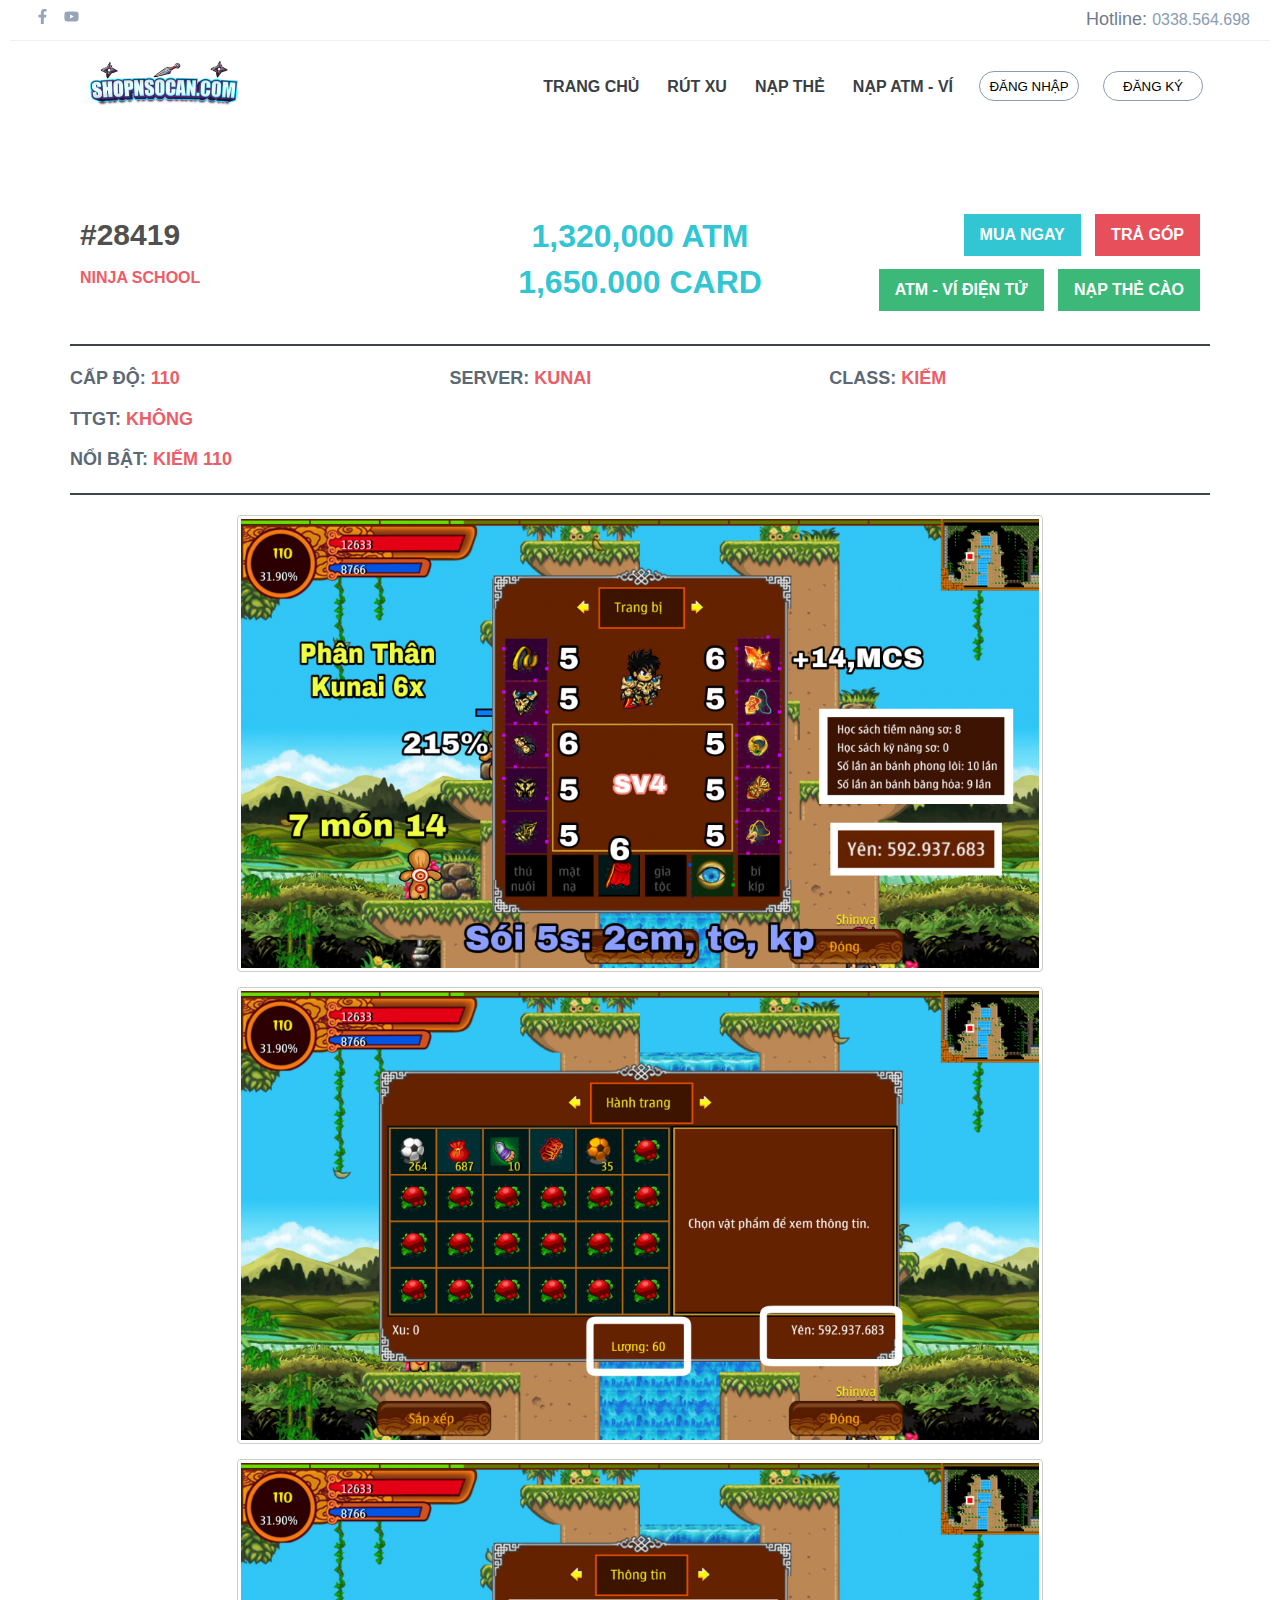
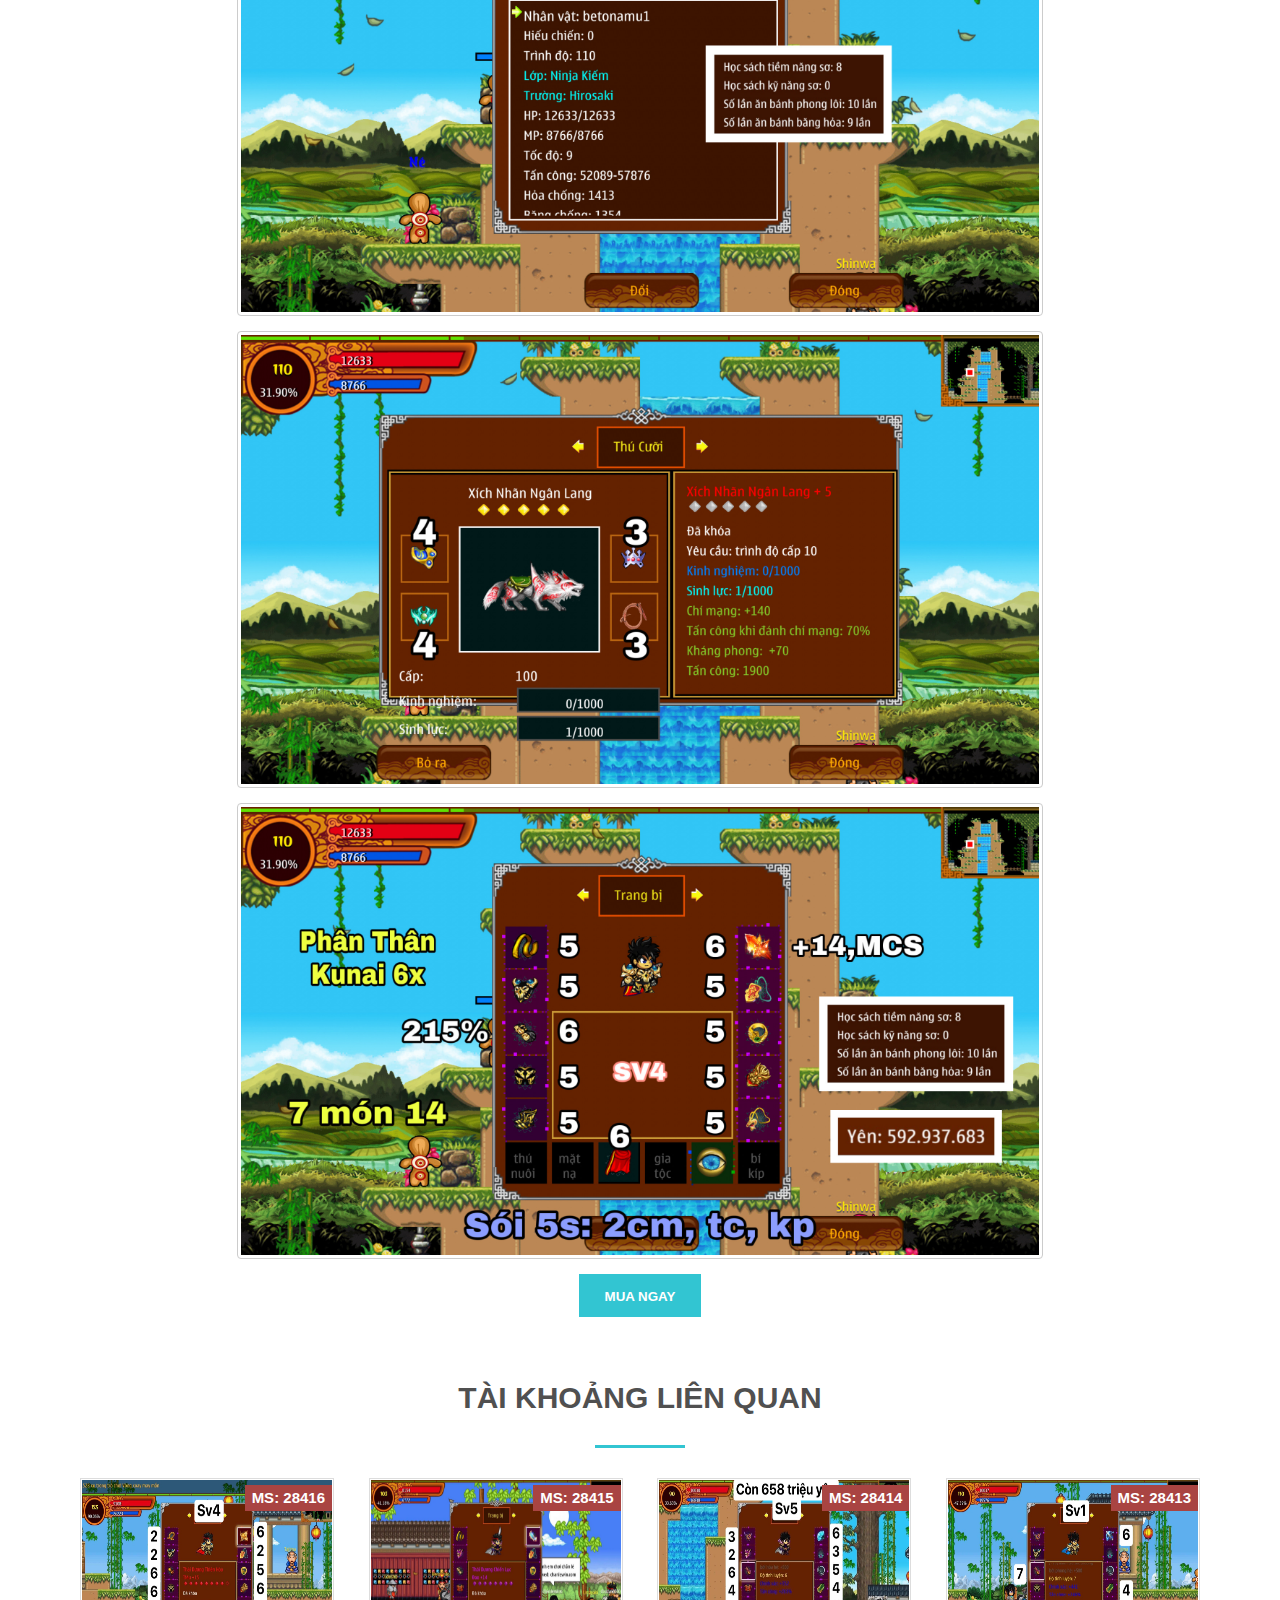
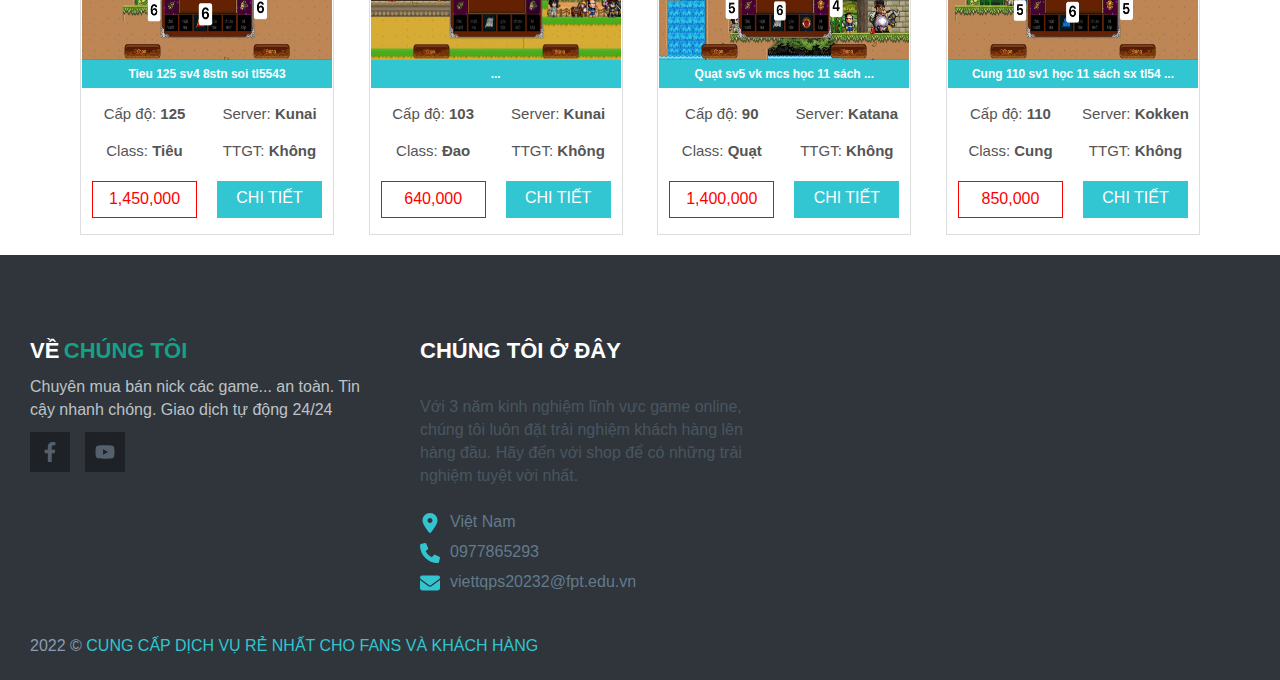
<file: chiTietSanPham.html>
<!DOCTYPE html>
<html lang="en">
<head>
    <meta charset="UTF-8">
    <meta http-equiv="X-UA-Compatible" content="IE=edge">
    <meta name="viewport" content="width=device-width, initial-scale=1.0">
    <title>Document</title>
    <link rel="stylesheet" href="css/chiTietSanPham.css">
</head>
<body>
    <header>
        <div class="web_icon">
            <a href="https://www.facebook.com/profile.php?id=100026242358787"><svg xmlns="http://www.w3.org/2000/svg" viewBox="0 0 320 512"><!--! Font Awesome Pro 6.1.1 by @fontawesome - https://fontawesome.com License - https://fontawesome.com/license (Commercial License) Copyright 2022 Fonticons, Inc. --><path d="M279.14 288l14.22-92.66h-88.91v-60.13c0-25.35 12.42-50.06 52.24-50.06h40.42V6.26S260.43 0 225.36 0c-73.22 0-121.08 44.38-121.08 124.72v70.62H22.89V288h81.39v224h100.17V288z"/></svg></a>
            <a href="#"> <svg xmlns="http://www.w3.org/2000/svg" viewBox="0 0 576 512"><!--! Font Awesome Pro 6.1.1 by @fontawesome - https://fontawesome.com License - https://fontawesome.com/license (Commercial License) Copyright 2022 Fonticons, Inc. --><path d="M549.655 124.083c-6.281-23.65-24.787-42.276-48.284-48.597C458.781 64 288 64 288 64S117.22 64 74.629 75.486c-23.497 6.322-42.003 24.947-48.284 48.597-11.412 42.867-11.412 132.305-11.412 132.305s0 89.438 11.412 132.305c6.281 23.65 24.787 41.5 48.284 47.821C117.22 448 288 448 288 448s170.78 0 213.371-11.486c23.497-6.321 42.003-24.171 48.284-47.821 11.412-42.867 11.412-132.305 11.412-132.305s0-89.438-11.412-132.305zm-317.51 213.508V175.185l142.739 81.205-142.739 81.201z"/></svg></a>
        </div>
        <div class="web_phone">
            <span style="color: #727d8c; font-size: 18px;">Hotline: </span><span class="phone">0338.564.698</span>
        </div>
    </header>
    <nav>
        <div class="web_nav">
            <div class="web_logo">
                <a href="index.html"><img src="img/logo.png" alt=""></a>
            </div>
            <div class="web_menu">
                <ul>
                    <li class="menu"><a href="index.html">TRANG CHỦ</a></li>
                    <li class="menu"><a href="">RÚT XU</a></li>
                    <li class="menu"><a href="">NẠP THẺ</a></li>
                    <li class="menu"><a href="">NẠP ATM - VÍ</a></li>
                    <li class="sign"><a href="sign_in.html"><button class="sign_in">ĐĂNG NHẬP</button></a></li>
                    <li class="sign"><a href="sign_up.html"><button class="sign_up">ĐĂNG KÝ</button></a></li>
                </ul>
            </div>
        </div>
    </nav>
    <article>
        <div class="container">
            <div class="row">
                <div class="info">
                    <div class="col_1">
                        <div class="product">
                            <h3>#28419</h3>
                            <span>NINJA SCHOOL</span>
                        </div>
                    </div>
                    <div class="col_2">
                        <div class="product">  
                            1,320,000 ATM <br>
                            1,650.000 CARD
                        </div>
                    </div>
                    <div class="col_3">
                        <div class="product">
                            <button class="item">MUA NGAY</button>
                            <button class="item2">TRẢ GÓP</button>
                            <button class="item3">ATM - VÍ ĐIỆN TỬ</button>
                            <button class="item4">NẠP THẺ CÀO</button>
                        </div>
                    </div>
                </div>
                
            </div>
            <div class="visible">
                <div class="icon_dot">
        
                </div>
                <div class="contai">
                    <div class="col_4">
                        CẤP ĐỘ: 
                        <span>110</span>
                    </div>
                    <div class="col_4">SERVER: 
                        <span>KUNAI</span>
                    </div>
                    <div class="col_4">
                        CLASS: 
                        <span>KIẾM</span>
                    </div>
                    <div class="col_4">TTGT: 
                        <span>KHÔNG</span>
                    </div>
                    <div class="col_6">
                        NỔI BẬT: 
                        <span>KIẾM 110</span>
                    </div>
                </div>
                <div class="icon_dot">
        
                </div>
            </div>
            <div class="image">
                <p>
                    <img src="img/contai1.jpeg" alt="">
                    <img src="img/contai2.jpeg" alt="">
                    <img src="img/contai3.jpeg" alt="">
                    <img src="img/contai4.jpeg" alt="">
                    <img src="img/contai5.jpeg" alt="">
                </p>
                <div class="btn">
                    <button>MUA NGAY</button>
                </div>
            </div>

            
            <div class="title_1">
                <h3>TÀI KHOẢNG LIÊN QUAN</h3>
                <div class="line"></div>
            </div>

            <div class="container_pad">
                <div class="contai">
                    <div class="classwith">
                        <div class="col_8">
                            <div class="image">
                                <a href="">
                                    <img src="img/ITEM4.jpg" alt="">
                                    <span>MS: 28416</span>
                                </a>
                                <div class="name">Tieu 125 sv4 8stn soi tl5543</div>
                            </div>
                        </div>
                        <div class="attribute">
                            <div class="row">Cấp độ: <b>125</b></div>
                            <div class="row">Server: <b>Kunai</b></div>
                            <div class="row">Class: <b>Tiêu</b></div>
                            <div class="row">TTGT: <b>Không</b></div>
                        </div>
                        <div class="more">
                            <div class="item">
                                1,450,000
                            </div>
                            <div class="view">
                                <a href="">CHI TIẾT</a>
                            </div>
                        </div>
                    </div>
                </div>

                <div class="contai">
                    <div class="classwith">
                        <div class="col_8">
                            <div class="image">
                                <a href="">
                                    <img src="img/ITEM5.jpg" alt="">
                                    <span>MS: 28415</span>
                                </a>
                                <div class="name">...</div>
                            </div>
                        </div>
                        <div class="attribute">
                            <div class="row">Cấp độ: <b>103</b></div>
                            <div class="row">Server: <b>Kunai</b></div>
                            <div class="row">Class: <b>Đao</b></div>
                            <div class="row">TTGT: <b>Không</b></div>
                        </div>
                        <div class="more">
                            <div class="item">
                                640,000
                            </div>
                            <div class="view">
                                <a href="">CHI TIẾT</a>
                            </div>
                        </div>
                    </div>
                </div>

                <div class="contai">
                    <div class="classwith">
                        <div class="col_8">
                            <div class="image">
                                <a href="">
                                    <img src="img/ITEM6.jpg" alt="">
                                    <span>MS: 28414</span>
                                </a>
                                <div class="name">Quạt sv5 vk mcs học 11 sách ...</div>
                            </div>
                        </div>
                        <div class="attribute">
                            <div class="row">Cấp độ: <b>90</b></div>
                            <div class="row">Server: <b>Katana</b></div>
                            <div class="row">Class: <b>Quạt</b></div>
                            <div class="row">TTGT: <b>Không</b></div>
                        </div>
                        <div class="more">
                            <div class="item">
                                1,400,000
                            </div>
                            <div class="view">
                                <a href="">CHI TIẾT</a>
                            </div>
                        </div>
                    </div>
                </div>

                <div class="contai">
                    <div class="classwith">
                        <div class="col_8">
                            <div class="image">
                                <a href="">
                                    <img src="img/ITEM7.jpg" alt="">
                                    <span>MS: 28413</span>
                                </a>
                                <div class="name">Cung 110 sv1 học 11 sách sx tl54 ...</div>
                            </div>
                        </div>
                        <div class="attribute">
                            <div class="row">Cấp độ: <b>110</b></div>
                            <div class="row">Server: <b>Kokken</b></div>
                            <div class="row">Class: <b>Cung</b></div>
                            <div class="row">TTGT: <b>Không</b></div>
                        </div>
                        <div class="more">
                            <div class="item">
                                850,000
                            </div>
                            <div class="view">
                                <a href="">CHI TIẾT</a>
                            </div>
                        </div>
                    </div>
                </div>
            </div>
            
        </div>
    </article>
    <footer>
        <div class="prefooter">
            <div class="container_1">
                <p>
                    <span style="color: #fff; font-size: 22px;"><strong>VỀ</strong></span>
                    <span style="color:#16a085; font-size: 22px;"><strong>CHÚNG TÔI</strong></span>
                </p>
                <p style="color:#bdc3c7">Chuyên mua bán nick các game... an toàn. Tin cậy nhanh chóng. Giao dịch tự động 24/24</p>
                <ul>
                    <li><a href=""><svg xmlns="http://www.w3.org/2000/svg" viewBox="0 0 320 512"><!--! Font Awesome Pro 6.1.1 by @fontawesome - https://fontawesome.com License - https://fontawesome.com/license (Commercial License) Copyright 2022 Fonticons, Inc. --><path d="M279.14 288l14.22-92.66h-88.91v-60.13c0-25.35 12.42-50.06 52.24-50.06h40.42V6.26S260.43 0 225.36 0c-73.22 0-121.08 44.38-121.08 124.72v70.62H22.89V288h81.39v224h100.17V288z"/></svg></a></li>
                    <li><a href=""><svg xmlns="http://www.w3.org/2000/svg" viewBox="0 0 576 512"><!--! Font Awesome Pro 6.1.1 by @fontawesome - https://fontawesome.com License - https://fontawesome.com/license (Commercial License) Copyright 2022 Fonticons, Inc. --><path d="M549.655 124.083c-6.281-23.65-24.787-42.276-48.284-48.597C458.781 64 288 64 288 64S117.22 64 74.629 75.486c-23.497 6.322-42.003 24.947-48.284 48.597-11.412 42.867-11.412 132.305-11.412 132.305s0 89.438 11.412 132.305c6.281 23.65 24.787 41.5 48.284 47.821C117.22 448 288 448 288 448s170.78 0 213.371-11.486c23.497-6.321 42.003-24.171 48.284-47.821 11.412-42.867 11.412-132.305 11.412-132.305s0-89.438-11.412-132.305zm-317.51 213.508V175.185l142.739 81.205-142.739 81.201z"/></svg></a></li>
                </ul>
            </div>
            <div class="container_2">
                <h3>CHÚNG TÔI Ở ĐÂY</h3>
                <p>
                    Với 3 năm kinh nghiệm lĩnh vực game online, chúng tôi luôn đặt trải nghiệm khách hàng lên hàng đầu. Hãy đến với shop để có những trải nghiệm tuyệt vời nhất.
                </p>
                <ul>
                    <li>
                        <svg xmlns="http://www.w3.org/2000/svg" viewBox="0 0 384 512"><!--! Font Awesome Pro 6.1.1 by @fontawesome - https://fontawesome.com License - https://fontawesome.com/license (Commercial License) Copyright 2022 Fonticons, Inc. --><path d="M168.3 499.2C116.1 435 0 279.4 0 192C0 85.96 85.96 0 192 0C298 0 384 85.96 384 192C384 279.4 267 435 215.7 499.2C203.4 514.5 180.6 514.5 168.3 499.2H168.3zM192 256C227.3 256 256 227.3 256 192C256 156.7 227.3 128 192 128C156.7 128 128 156.7 128 192C128 227.3 156.7 256 192 256z"/></svg>
                        
                        <a href="">Việt Nam</a>
                    </li>
                    <li>
                        <svg xmlns="http://www.w3.org/2000/svg" viewBox="0 0 512 512"><!--! Font Awesome Pro 6.1.1 by @fontawesome - https://fontawesome.com License - https://fontawesome.com/license (Commercial License) Copyright 2022 Fonticons, Inc. --><path d="M511.2 387l-23.25 100.8c-3.266 14.25-15.79 24.22-30.46 24.22C205.2 512 0 306.8 0 54.5c0-14.66 9.969-27.2 24.22-30.45l100.8-23.25C139.7-2.602 154.7 5.018 160.8 18.92l46.52 108.5c5.438 12.78 1.77 27.67-8.98 36.45L144.5 207.1c33.98 69.22 90.26 125.5 159.5 159.5l44.08-53.8c8.688-10.78 23.69-14.51 36.47-8.975l108.5 46.51C506.1 357.2 514.6 372.4 511.2 387z"/></svg>
                        
                        <a href="">0977865293</a>
                    </li>
                    <li>
                        <svg xmlns="http://www.w3.org/2000/svg" viewBox="0 0 512 512"><!--! Font Awesome Pro 6.1.1 by @fontawesome - https://fontawesome.com License - https://fontawesome.com/license (Commercial License) Copyright 2022 Fonticons, Inc. --><path d="M464 64C490.5 64 512 85.49 512 112C512 127.1 504.9 141.3 492.8 150.4L275.2 313.6C263.8 322.1 248.2 322.1 236.8 313.6L19.2 150.4C7.113 141.3 0 127.1 0 112C0 85.49 21.49 64 48 64H464zM217.6 339.2C240.4 356.3 271.6 356.3 294.4 339.2L512 176V384C512 419.3 483.3 448 448 448H64C28.65 448 0 419.3 0 384V176L217.6 339.2z"/></svg>
                        
                        <a href="">viettqps20232@fpt.edu.vn</a>
                    </li>
                </ul>
            </div>
        </div>
        <div class="postfooter">
            <div class="row">
                <span>2022 © </span>
                <a href="">CUNG CẤP DỊCH VỤ RẺ NHẤT CHO FANS VÀ KHÁCH HÀNG</a>
            </div>
        </div>
    </footer>
    
</body>
</html>
</file>
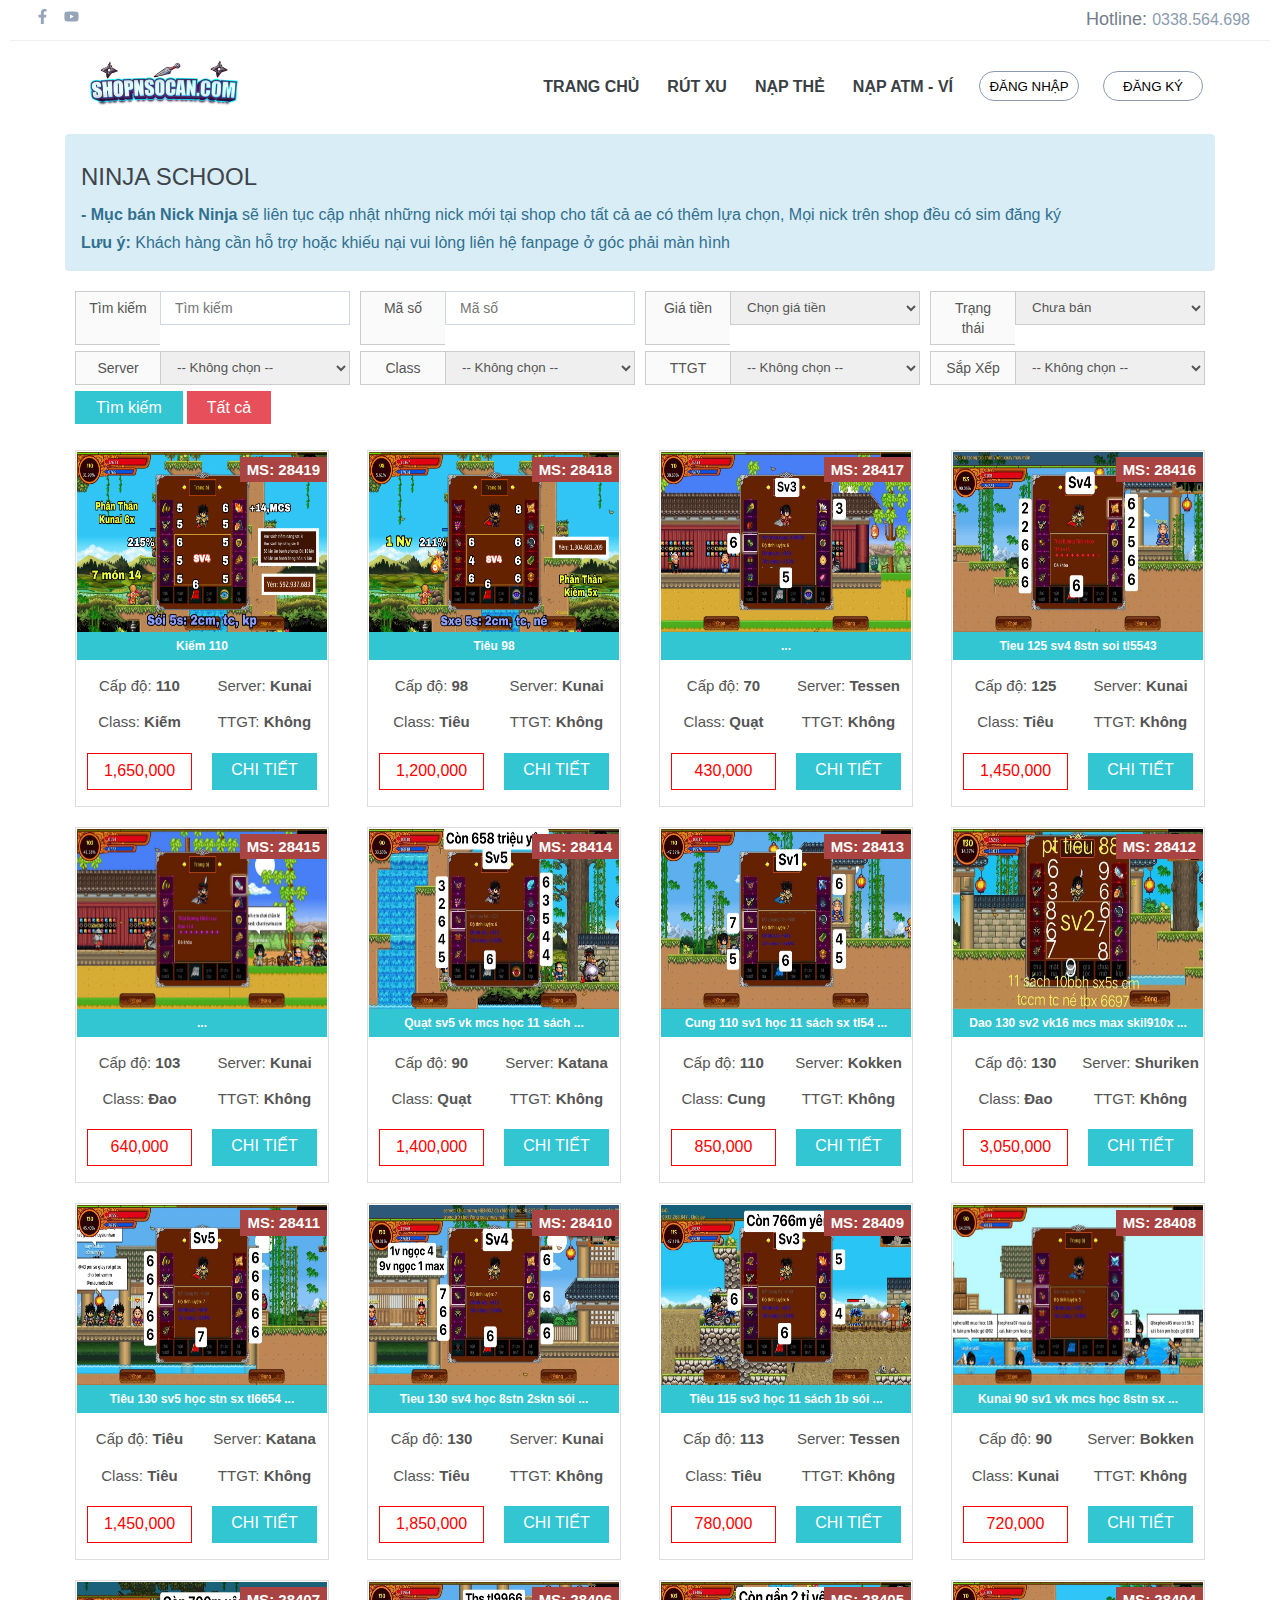
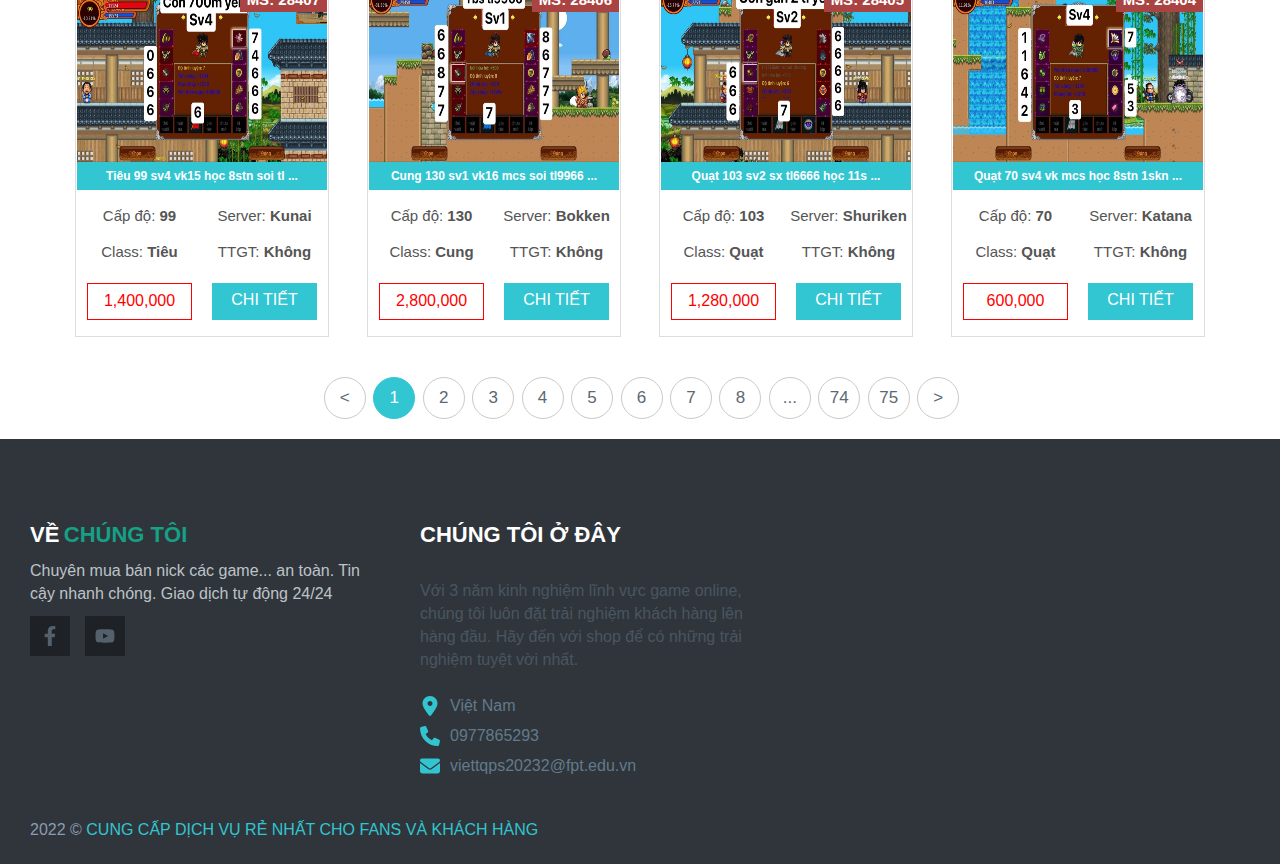
<file: sanPham.html>
<!DOCTYPE html>
<html lang="en">
<head>
    <meta charset="UTF-8">
    <meta http-equiv="X-UA-Compatible" content="IE=edge">
    <meta name="viewport" content="width=device-width, initial-scale=1.0">
    <title>Document</title>
    <link rel="stylesheet" href="css/sanPham.css">
</head>
<body>
    <header>
        <div class="web_icon">
            <a href="https://www.facebook.com/profile.php?id=100026242358787"><svg xmlns="http://www.w3.org/2000/svg" viewBox="0 0 320 512"><!--! Font Awesome Pro 6.1.1 by @fontawesome - https://fontawesome.com License - https://fontawesome.com/license (Commercial License) Copyright 2022 Fonticons, Inc. --><path d="M279.14 288l14.22-92.66h-88.91v-60.13c0-25.35 12.42-50.06 52.24-50.06h40.42V6.26S260.43 0 225.36 0c-73.22 0-121.08 44.38-121.08 124.72v70.62H22.89V288h81.39v224h100.17V288z"/></svg></a>
            <a href="#"> <svg xmlns="http://www.w3.org/2000/svg" viewBox="0 0 576 512"><!--! Font Awesome Pro 6.1.1 by @fontawesome - https://fontawesome.com License - https://fontawesome.com/license (Commercial License) Copyright 2022 Fonticons, Inc. --><path d="M549.655 124.083c-6.281-23.65-24.787-42.276-48.284-48.597C458.781 64 288 64 288 64S117.22 64 74.629 75.486c-23.497 6.322-42.003 24.947-48.284 48.597-11.412 42.867-11.412 132.305-11.412 132.305s0 89.438 11.412 132.305c6.281 23.65 24.787 41.5 48.284 47.821C117.22 448 288 448 288 448s170.78 0 213.371-11.486c23.497-6.321 42.003-24.171 48.284-47.821 11.412-42.867 11.412-132.305 11.412-132.305s0-89.438-11.412-132.305zm-317.51 213.508V175.185l142.739 81.205-142.739 81.201z"/></svg></a>
        </div>
        <div class="web_phone">
            <span style="color: #727d8c; font-size: 18px;">Hotline: </span><span class="phone">0338.564.698</span>
        </div>
    </header>
    <nav>
        <div class="web_nav">
            <div class="web_logo">
                <a href="index.html"><img src="img/logo.png" alt=""></a>
            </div>
            <div class="web_menu">
                <ul>
                    <li class="menu"><a href="index.html">TRANG CHỦ</a></li>
                    <li class="menu"><a href="">RÚT XU</a></li>
                    <li class="menu"><a href="">NẠP THẺ</a></li>
                    <li class="menu"><a href="">NẠP ATM - VÍ</a></li>
                    <li class="sign"><a href="sign_in.html"><button class="sign_in">ĐĂNG NHẬP</button></a></li>
                    <li class="sign"><a href="sign_up.html"><button class="sign_up">ĐĂNG KÝ</button></a></li>
                </ul>
            </div>
        </div>
    </nav>
    <article>
        <div class="container">
            <div class="container_infor">
                <h2>NINJA SCHOOL</h2>
                <p>
                    <strong>- Mục bán Nick Ninja </strong>
                    sẽ liên tục cập nhật những nick mới tại shop cho tất cả ae có thêm lựa chọn, Mọi nick trên shop đều có sim đăng ký
                </p>
                <p>
                    <strong>Lưu ý: </strong>
                    Khách hàng cần hỗ trợ hoặc khiếu nại vui lòng liên hệ fanpage ở góc phải màn hình
                </p>
            </div>
            <div class="container_input">
                <div class="contai_1">
                    <span>Tìm kiếm</span>
                    <div class="form_contro">
                        <input type="text" placeholder="Tìm kiếm">
                    </div>
                </div>
                <div class="contai_1">
                    <span>Mã số</span>
                    <div class="form_contro">
                        <input type="text" placeholder="Mã số">
                    </div>
                </div>
                <div class="contai_1">
                    <span>Giá tiền</span>
                    <div class="form_contro">
                        <select>
                            <option value="">Chọn giá tiền</option>
                            <option value="">Dưới 50k</option>
                            <option value="">Từ 50k - 200k</option>
                            <option value="">Từ 200k - 500k</option>
                            <option value="">Từ 500k - 1 Triệu</option>
                            <option value="">Trên 1 Triệu</option>
                        </select>
                    </div>
                </div>
                <div class="contai_1">
                    <span>Trạng thái</span>
                    <div class="form_contro">
                        <select>
                            <option value="">Tất cả</option>
                            <option selected="selected" value="">Chưa bán</option>
                            <option value="">Đã bán</option>
                            <option value="">Dã đặt cọc</option>
                        </select>
                    </div>
                </div>
                <div class="contai_1">
                    <span>Server</span>
                    <div class="form_contro">
                        <select>
                            <option value=""> -- Không chọn -- </option>
                            <option value="">Bokken</option>
                            <option value="">Shuriken</option>
                            <option value="">Tessen</option>
                            <option value="">Kunai</option>
                            <option value="">Katana</option>
                            <option value="">Tone</option>
                            <option value="">Sanzu</option>
                        </select>
                    </div>
                   
                </div>
                <div class="contai_1">
                    <span>Class</span>
                    <div class="form_contro">
                        <select>
                            <option value=""> -- Không chọn -- </option>
                            <option value="">Tiêu </option>
                            <option value="">Cung </option>
                            <option value="">Kiếm </option>
                            <option value="">Kunai </option>
                            <option value="">Quạt </option>
                            <option value="">Đao </option>
                        </select>
                    </div>
                </div>
                <div class="contai_1">
                    <span>TTGT</span>
                    <div class="form_contro">
                        <select>
                            <option value=""> -- Không chọn -- </option>
                            <option value="">Không </option>
                            <option value="">Có</option>
                        </select>
                    </div>
                </div>
                <div class="contai_1">
                    <span>Sắp Xếp</span>
                    <div class="form_contro">
                        <select>
                            <option value=""> -- Không chọn -- </option>
                            <option value="">Nick mới nhất</option>
                            <option value="">Nick cũ nhất</option>
                            <option value="">Giá thấp đến cao</option>
                            <option value="">Giá cáo đến thấp</option>
                        </select>
                    </div>
                </div>
                <div class="contai_1">
                    <button>Tìm kiếm</button>
                    <a href="">Tất cả</a>
                </div>
            </div>
            <div class="container_pad">
                <div class="contai">
                    <div class="classwith">
                        <div class="col_3">
                            <div class="image">
                                <a href="">
                                    <img src="img/ITEM1.jpeg" alt="">
                                    <span>MS: 28419</span>
                                </a>
                                <div class="name">Kiếm 110</div>
                            </div>
                        </div>
                        <div class="attribute">
                            <div class="row">Cấp độ: <b>110</b></div>
                            <div class="row">Server: <b>Kunai</b></div>
                            <div class="row">Class: <b>Kiếm</b></div>
                            <div class="row">TTGT: <b>Không</b></div>
                        </div>
                        <div class="more">
                            <div class="item">
                                1,650,000
                            </div>
                            <div class="view">
                                <a href="chiTietSanPham.html">CHI TIẾT</a>
                            </div>
                        </div>
                    </div>
                </div>

                <div class="contai">
                    <div class="classwith">
                        <div class="col_3">
                            <div class="image">
                                <a href="">
                                    <img src="img/ITEM2.jpeg" alt="">
                                    <span>MS: 28418</span>
                                </a>
                                <div class="name">Tiêu 98</div>
                            </div>
                        </div>
                        <div class="attribute">
                            <div class="row">Cấp độ: <b>98</b></div>
                            <div class="row">Server: <b>Kunai</b></div>
                            <div class="row">Class: <b>Tiêu</b></div>
                            <div class="row">TTGT: <b>Không</b></div>
                        </div>
                        <div class="more">
                            <div class="item">
                                1,200,000
                            </div>
                            <div class="view">
                                <a href="">CHI TIẾT</a>
                            </div>
                        </div>
                    </div>
                </div>
                
                <div class="contai">
                    <div class="classwith">
                        <div class="col_3">
                            <div class="image">
                                <a href="">
                                    <img src="img/ITEM3.jpg" alt="">
                                    <span>MS: 28417</span>
                                </a>
                                <div class="name">...</div>
                            </div>
                        </div>
                        <div class="attribute">
                            <div class="row">Cấp độ: <b>70</b></div>
                            <div class="row">Server: <b>Tessen</b></div>
                            <div class="row">Class: <b>Quạt</b></div>
                            <div class="row">TTGT: <b>Không</b></div>
                        </div>
                        <div class="more">
                            <div class="item">
                                430,000
                            </div>
                            <div class="view">
                                <a href="">CHI TIẾT</a>
                            </div>
                        </div>
                    </div>
                </div>
                
                <div class="contai">
                    <div class="classwith">
                        <div class="col_3">
                            <div class="image">
                                <a href="">
                                    <img src="img/ITEM4.jpg" alt="">
                                    <span>MS: 28416</span>
                                </a>
                                <div class="name">Tieu 125 sv4 8stn soi tl5543 </div>
                            </div>
                        </div>
                        <div class="attribute">
                            <div class="row">Cấp độ: <b>125</b></div>
                            <div class="row">Server: <b>Kunai</b></div>
                            <div class="row">Class: <b>Tiêu</b></div>
                            <div class="row">TTGT: <b>Không</b></div>
                        </div>
                        <div class="more">
                            <div class="item">
                                1,450,000
                            </div>
                            <div class="view">
                                <a href="">CHI TIẾT</a>
                            </div>
                        </div>
                    </div>
                </div>

                <div class="contai">
                    <div class="classwith">
                        <div class="col_3">
                            <div class="image">
                                <a href="">
                                    <img src="img/ITEM5.jpg" alt="">
                                    <span>MS: 28415</span>
                                </a>
                                <div class="name">...</div>
                            </div>
                        </div>
                        <div class="attribute">
                            <div class="row">Cấp độ: <b>103</b></div>
                            <div class="row">Server: <b>Kunai</b></div>
                            <div class="row">Class: <b>Đao</b></div>
                            <div class="row">TTGT: <b>Không</b></div>
                        </div>
                        <div class="more">
                            <div class="item">
                                640,000
                            </div>
                            <div class="view">
                                <a href="">CHI TIẾT</a>
                            </div>
                        </div>
                    </div>
                </div>

                <div class="contai">
                    <div class="classwith">
                        <div class="col_3">
                            <div class="image">
                                <a href="">
                                    <img src="img/ITEM6.jpg" alt="">
                                    <span>MS: 28414</span>
                                </a>
                                <div class="name">Quạt sv5 vk mcs học 11 sách ...</div>
                            </div>
                        </div>
                        <div class="attribute">
                            <div class="row">Cấp độ: <b>90</b></div>
                            <div class="row">Server: <b>Katana</b></div>
                            <div class="row">Class: <b>Quạt</b></div>
                            <div class="row">TTGT: <b>Không</b></div>
                        </div>
                        <div class="more">
                            <div class="item">
                                1,400,000
                            </div>
                            <div class="view">
                                <a href="">CHI TIẾT</a>
                            </div>
                        </div>
                    </div>
                </div>

                <div class="contai">
                    <div class="classwith">
                        <div class="col_3">
                            <div class="image">
                                <a href="">
                                    <img src="img/ITEM7.jpg" alt="">
                                    <span>MS: 28413</span>
                                </a>
                                <div class="name">Cung 110 sv1 học 11 sách sx tl54 ...</div>
                            </div>
                        </div>
                        <div class="attribute">
                            <div class="row">Cấp độ: <b>110</b></div>
                            <div class="row">Server: <b>Kokken</b></div>
                            <div class="row">Class: <b>Cung</b></div>
                            <div class="row">TTGT: <b>Không</b></div>
                        </div>
                        <div class="more">
                            <div class="item">
                                850,000
                            </div>
                            <div class="view">
                                <a href="">CHI TIẾT</a>
                            </div>
                        </div>
                    </div>
                </div>

                <div class="contai">
                    <div class="classwith">
                        <div class="col_3">
                            <div class="image">
                                <a href="">
                                    <img src="img/ITEM8.jpg" alt="">
                                    <span>MS: 28412</span>
                                </a>
                                <div class="name">Dao 130 sv2 vk16 mcs max skil910x ...</div>
                            </div>
                        </div>
                        <div class="attribute">
                            <div class="row">Cấp độ: <b>130</b></div>
                            <div class="row">Server: <b>Shuriken</b></div>
                            <div class="row">Class: <b>Đao</b></div>
                            <div class="row">TTGT: <b>Không</b></div>
                        </div>
                        <div class="more">
                            <div class="item">
                                3,050,000
                            </div>
                            <div class="view">
                                <a href="">CHI TIẾT</a>
                            </div>
                        </div>
                    </div>
                </div>

                <div class="contai">
                    <div class="classwith">
                        <div class="col_3">
                            <div class="image">
                                <a href="">
                                    <img src="img/ITEM9.jpg" alt="">
                                    <span>MS: 28411</span>
                                </a>
                                <div class="name">Tiêu 130 sv5 học stn sx tl6654 ...</div>
                            </div>
                        </div>
                        <div class="attribute">
                            <div class="row">Cấp độ: <b>Tiêu</b></div>
                            <div class="row">Server: <b>Katana</b></div>
                            <div class="row">Class: <b>Tiêu</b></div>
                            <div class="row">TTGT: <b>Không</b></div>
                        </div>
                        <div class="more">
                            <div class="item">
                                1,450,000
                            </div>
                            <div class="view">
                                <a href="">CHI TIẾT</a>
                            </div>
                        </div>
                    </div>
                </div>

                <div class="contai">
                    <div class="classwith">
                        <div class="col_3">
                            <div class="image">
                                <a href="">
                                    <img src="img/ITEM10.jpg" alt="">
                                    <span>MS: 28410</span>
                                </a>
                                <div class="name">Tieu 130 sv4 học 8stn 2skn sói ...</div>
                            </div>
                        </div>
                        <div class="attribute">
                            <div class="row">Cấp độ: <b>130</b></div>
                            <div class="row">Server: <b>Kunai</b></div>
                            <div class="row">Class: <b>Tiêu</b></div>
                            <div class="row">TTGT: <b>Không</b></div>
                        </div>
                        <div class="more">
                            <div class="item">
                                1,850,000
                            </div>
                            <div class="view">
                                <a href="">CHI TIẾT</a>
                            </div>
                        </div>
                    </div>
                </div>

                <div class="contai">
                    <div class="classwith">
                        <div class="col_3">
                            <div class="image">
                                <a href="">
                                    <img src="img/ITEM11.jpg" alt="">
                                    <span>MS: 28409</span>
                                </a>
                                <div class="name">Tiêu 115 sv3 học 11 sách 1b sói ...</div>
                            </div>
                        </div>
                        <div class="attribute">
                            <div class="row">Cấp độ: <b>113</b></div>
                            <div class="row">Server: <b>Tessen</b></div>
                            <div class="row">Class: <b>Tiêu</b></div>
                            <div class="row">TTGT: <b>Không</b></div>
                        </div>
                        <div class="more">
                            <div class="item">
                                780,000
                            </div>
                            <div class="view">
                                <a href="">CHI TIẾT</a>
                            </div>
                        </div>
                    </div>
                </div>

                <div class="contai">
                    <div class="classwith">
                        <div class="col_3">
                            <div class="image">
                                <a href="">
                                    <img src="img/ITEM12.jpg" alt="">
                                    <span>MS: 28408</span>
                                </a>
                                <div class="name">Kunai 90 sv1 vk mcs học 8stn sx ...</div>
                            </div>
                        </div>
                        <div class="attribute">
                            <div class="row">Cấp độ: <b>90</b></div>
                            <div class="row">Server: <b>Bokken</b></div>
                            <div class="row">Class: <b>Kunai</b></div>
                            <div class="row">TTGT: <b>Không</b></div>
                        </div>
                        <div class="more">
                            <div class="item">
                                720,000
                            </div>
                            <div class="view">
                                <a href="">CHI TIẾT</a>
                            </div>
                        </div>
                    </div>
                </div>

                <div class="contai">
                    <div class="classwith">
                        <div class="col_3">
                            <div class="image">
                                <a href="">
                                    <img src="img/ITEM13.jpg" alt="">
                                    <span>MS: 28407</span>
                                </a>
                                <div class="name">Tiêu 99 sv4 vk15 học 8stn soi tl ...</div>
                            </div>
                        </div>
                        <div class="attribute">
                            <div class="row">Cấp độ: <b>99</b></div>
                            <div class="row">Server: <b>Kunai</b></div>
                            <div class="row">Class: <b>Tiêu</b></div>
                            <div class="row">TTGT: <b>Không</b></div>
                        </div>
                        <div class="more">
                            <div class="item">
                                1,400,000
                            </div>
                            <div class="view">
                                <a href="">CHI TIẾT</a>
                            </div>
                        </div>
                    </div>
                </div> 

                <div class="contai">
                    <div class="classwith">
                        <div class="col_3">
                            <div class="image">
                                <a href="">
                                    <img src="img/ITEM14.jpg" alt="">
                                    <span>MS: 28406</span>
                                </a>
                                <div class="name">Cung 130 sv1 vk16 mcs soi tl9966 ...</div>
                            </div>
                        </div>
                        <div class="attribute">
                            <div class="row">Cấp độ: <b>130</b></div>
                            <div class="row">Server: <b>Bokken</b></div>
                            <div class="row">Class: <b>Cung</b></div>
                            <div class="row">TTGT: <b>Không</b></div>
                        </div>
                        <div class="more">
                            <div class="item">
                                2,800,000
                            </div>
                            <div class="view">
                                <a href="">CHI TIẾT</a>
                            </div>
                        </div>
                    </div>
                </div>

                <div class="contai">
                    <div class="classwith">
                        <div class="col_3">
                            <div class="image">
                                <a href="">
                                    <img src="img/ITEM15.jpg" alt="">
                                    <span>MS: 28405</span>
                                </a>
                                <div class="name">Quạt 103 sv2 sx tl6666 học 11s ...</div>
                            </div>
                        </div>
                        <div class="attribute">
                            <div class="row">Cấp độ: <b>103</b></div>
                            <div class="row">Server: <b>Shuriken</b></div>
                            <div class="row">Class: <b>Quạt</b></div>
                            <div class="row">TTGT: <b>Không</b></div>
                        </div>
                        <div class="more">
                            <div class="item">
                                1,280,000
                            </div>
                            <div class="view">
                                <a href="">CHI TIẾT</a>
                            </div>
                        </div>
                    </div>
                </div>

                <div class="contai">
                    <div class="classwith">
                        <div class="col_3">
                            <div class="image">
                                <a href="">
                                    <img src="img/ITEM16.jpg" alt="">
                                    <span>MS: 28404</span>
                                </a>
                                <div class="name">Quạt 70 sv4 vk mcs học 8stn 1skn ...</div>
                            </div>
                        </div>
                        <div class="attribute">
                            <div class="row">Cấp độ: <b>70</b></div>
                            <div class="row">Server: <b>Katana</b></div>
                            <div class="row">Class: <b>Quạt</b></div>
                            <div class="row">TTGT: <b>Không</b></div>
                        </div>
                        <div class="more">
                            <div class="item">
                                600,000
                            </div>
                            <div class="view">
                                <a href="">CHI TIẾT</a>
                            </div>
                        </div>
                    </div>
                </div>
            </div>
            <div class="container_page">
                <ul>
                    <li class="page_item"><</li>
                    <li class="page_link">1</li>
                    <li class="page_item">2</li>
                    <li class="page_item">3</li>
                    <li class="page_item">4</li>
                    <li class="page_item">5</li>
                    <li class="page_item">6</li>
                    <li class="page_item">7</li>
                    <li class="page_item">8</li>
                    <li class="page_item">...</li>
                    <li class="page_item">74</li>
                    <li class="page_item">75</li>
                    <li class="page_item">></li>
                </ul>
            </div>
        </div>
    </article>
    <footer>
        <div class="prefooter">
            <div class="container_1">
                <p>
                    <span style="color: #fff; font-size: 22px;"><strong>VỀ</strong></span>
                    <span style="color:#16a085; font-size: 22px;"><strong>CHÚNG TÔI</strong></span>
                </p>
                <p style="color:#bdc3c7">Chuyên mua bán nick các game... an toàn. Tin cậy nhanh chóng. Giao dịch tự động 24/24</p>
                <ul>
                    <li><a href=""><svg xmlns="http://www.w3.org/2000/svg" viewBox="0 0 320 512"><!--! Font Awesome Pro 6.1.1 by @fontawesome - https://fontawesome.com License - https://fontawesome.com/license (Commercial License) Copyright 2022 Fonticons, Inc. --><path d="M279.14 288l14.22-92.66h-88.91v-60.13c0-25.35 12.42-50.06 52.24-50.06h40.42V6.26S260.43 0 225.36 0c-73.22 0-121.08 44.38-121.08 124.72v70.62H22.89V288h81.39v224h100.17V288z"/></svg></a></li>
                    <li><a href=""><svg xmlns="http://www.w3.org/2000/svg" viewBox="0 0 576 512"><!--! Font Awesome Pro 6.1.1 by @fontawesome - https://fontawesome.com License - https://fontawesome.com/license (Commercial License) Copyright 2022 Fonticons, Inc. --><path d="M549.655 124.083c-6.281-23.65-24.787-42.276-48.284-48.597C458.781 64 288 64 288 64S117.22 64 74.629 75.486c-23.497 6.322-42.003 24.947-48.284 48.597-11.412 42.867-11.412 132.305-11.412 132.305s0 89.438 11.412 132.305c6.281 23.65 24.787 41.5 48.284 47.821C117.22 448 288 448 288 448s170.78 0 213.371-11.486c23.497-6.321 42.003-24.171 48.284-47.821 11.412-42.867 11.412-132.305 11.412-132.305s0-89.438-11.412-132.305zm-317.51 213.508V175.185l142.739 81.205-142.739 81.201z"/></svg></a></li>
                </ul>
            </div>
            <div class="container_2">
                <h3>CHÚNG TÔI Ở ĐÂY</h3>
                <p>
                    Với 3 năm kinh nghiệm lĩnh vực game online, chúng tôi luôn đặt trải nghiệm khách hàng lên hàng đầu. Hãy đến với shop để có những trải nghiệm tuyệt vời nhất.
                </p>
                <ul>
                    <li>
                        <svg xmlns="http://www.w3.org/2000/svg" viewBox="0 0 384 512"><!--! Font Awesome Pro 6.1.1 by @fontawesome - https://fontawesome.com License - https://fontawesome.com/license (Commercial License) Copyright 2022 Fonticons, Inc. --><path d="M168.3 499.2C116.1 435 0 279.4 0 192C0 85.96 85.96 0 192 0C298 0 384 85.96 384 192C384 279.4 267 435 215.7 499.2C203.4 514.5 180.6 514.5 168.3 499.2H168.3zM192 256C227.3 256 256 227.3 256 192C256 156.7 227.3 128 192 128C156.7 128 128 156.7 128 192C128 227.3 156.7 256 192 256z"/></svg>
                        
                        <a href="">Việt Nam</a>
                    </li>
                    <li>
                        <svg xmlns="http://www.w3.org/2000/svg" viewBox="0 0 512 512"><!--! Font Awesome Pro 6.1.1 by @fontawesome - https://fontawesome.com License - https://fontawesome.com/license (Commercial License) Copyright 2022 Fonticons, Inc. --><path d="M511.2 387l-23.25 100.8c-3.266 14.25-15.79 24.22-30.46 24.22C205.2 512 0 306.8 0 54.5c0-14.66 9.969-27.2 24.22-30.45l100.8-23.25C139.7-2.602 154.7 5.018 160.8 18.92l46.52 108.5c5.438 12.78 1.77 27.67-8.98 36.45L144.5 207.1c33.98 69.22 90.26 125.5 159.5 159.5l44.08-53.8c8.688-10.78 23.69-14.51 36.47-8.975l108.5 46.51C506.1 357.2 514.6 372.4 511.2 387z"/></svg>
                        
                        <a href="">0977865293</a>
                    </li>
                    <li>
                        <svg xmlns="http://www.w3.org/2000/svg" viewBox="0 0 512 512"><!--! Font Awesome Pro 6.1.1 by @fontawesome - https://fontawesome.com License - https://fontawesome.com/license (Commercial License) Copyright 2022 Fonticons, Inc. --><path d="M464 64C490.5 64 512 85.49 512 112C512 127.1 504.9 141.3 492.8 150.4L275.2 313.6C263.8 322.1 248.2 322.1 236.8 313.6L19.2 150.4C7.113 141.3 0 127.1 0 112C0 85.49 21.49 64 48 64H464zM217.6 339.2C240.4 356.3 271.6 356.3 294.4 339.2L512 176V384C512 419.3 483.3 448 448 448H64C28.65 448 0 419.3 0 384V176L217.6 339.2z"/></svg>
    
                        <a href="">viettqps20232@fpt.edu.vn</a>
                    </li>
                </ul>
            </div>
        </div>
        <div class="postfooter">
            <div class="row">
                <span>2022 © </span>
                <a href="">CUNG CẤP DỊCH VỤ RẺ NHẤT CHO FANS VÀ KHÁCH HÀNG</a>
            </div>
        </div>
    </footer>
</body>
</html>
</file>
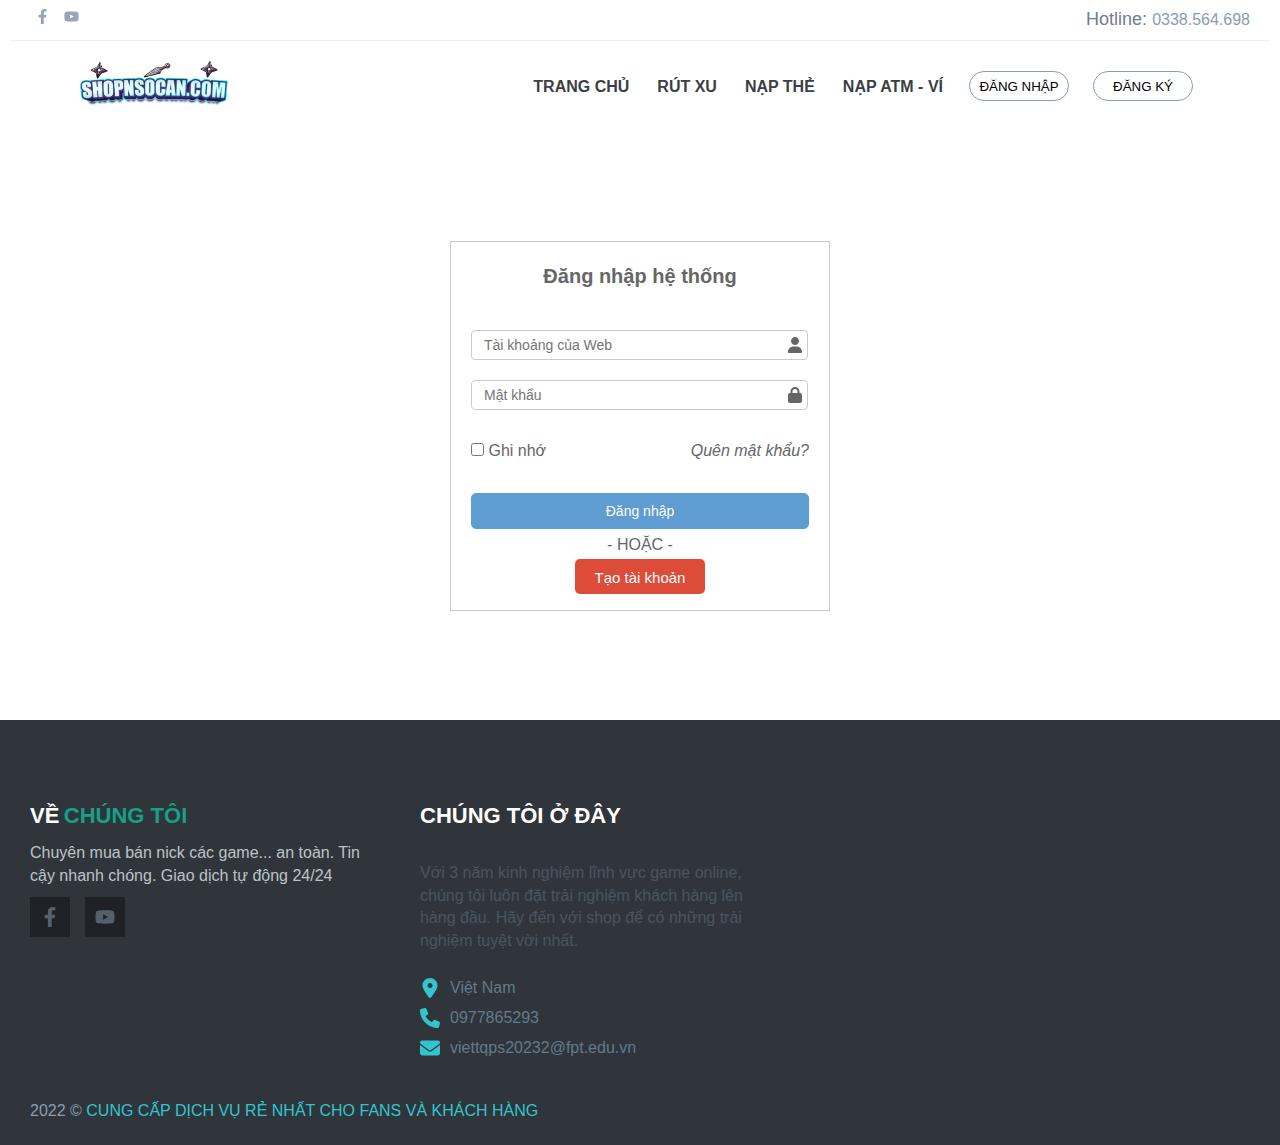
<file: sign_in.html>
<!DOCTYPE html>
<html lang="en">
<head>
    <meta charset="UTF-8">
    <meta http-equiv="X-UA-Compatible" content="IE=edge">
    <meta name="viewport" content="width=device-width, initial-scale=1.0">
    <title>Document</title>
    <link rel="stylesheet" href="css/sign_in.css">
</head>
<body>
    <header>
        <div class="web_icon">
            <a href="https://www.facebook.com/profile.php?id=100026242358787"><svg xmlns="http://www.w3.org/2000/svg" viewBox="0 0 320 512"><!--! Font Awesome Pro 6.1.1 by @fontawesome - https://fontawesome.com License - https://fontawesome.com/license (Commercial License) Copyright 2022 Fonticons, Inc. --><path d="M279.14 288l14.22-92.66h-88.91v-60.13c0-25.35 12.42-50.06 52.24-50.06h40.42V6.26S260.43 0 225.36 0c-73.22 0-121.08 44.38-121.08 124.72v70.62H22.89V288h81.39v224h100.17V288z"/></svg></a>
            <a href="#"> <svg xmlns="http://www.w3.org/2000/svg" viewBox="0 0 576 512"><!--! Font Awesome Pro 6.1.1 by @fontawesome - https://fontawesome.com License - https://fontawesome.com/license (Commercial License) Copyright 2022 Fonticons, Inc. --><path d="M549.655 124.083c-6.281-23.65-24.787-42.276-48.284-48.597C458.781 64 288 64 288 64S117.22 64 74.629 75.486c-23.497 6.322-42.003 24.947-48.284 48.597-11.412 42.867-11.412 132.305-11.412 132.305s0 89.438 11.412 132.305c6.281 23.65 24.787 41.5 48.284 47.821C117.22 448 288 448 288 448s170.78 0 213.371-11.486c23.497-6.321 42.003-24.171 48.284-47.821 11.412-42.867 11.412-132.305 11.412-132.305s0-89.438-11.412-132.305zm-317.51 213.508V175.185l142.739 81.205-142.739 81.201z"/></svg></a>
        </div>
        <div class="web_phone">
            <span style="color: #727d8c; font-size: 18px;">Hotline: </span><span class="phone">0338.564.698</span>
        </div>
    </header>
    <nav>
        <div class="web_nav">
            <div class="web_logo">
                <a href="index.html"><img src="img/logo.png" alt=""></a>
            </div>
            <div class="web_menu">
                <ul>
                    <li class="menu"><a href="index.html">TRANG CHỦ</a></li>
                    <li class="menu"><a href="sign_in.html">RÚT XU</a></li>
                    <li class="menu"><a href="sign_in.html">NẠP THẺ</a></li>
                    <li class="menu"><a href="sign_in.html">NẠP ATM - VÍ</a></li>
                    <li class="sign"><a href="sign_in.html"><button class="sign_in">ĐĂNG NHẬP</button></a></li>
                    <li class="sign"><a href="sign_up.html"><button class="sign_up">ĐĂNG KÝ</button></a></li>
                </ul>
            </div>
        </div>

        <div class="web_mobile">
            <div class="contai">
                <label for="mobile_input" class="btn">
                    <svg xmlns="http://www.w3.org/2000/svg" viewBox="0 0 448 512"><!--! Font Awesome Pro 6.1.1 by @fontawesome - https://fontawesome.com License - https://fontawesome.com/license (Commercial License) Copyright 2022 Fonticons, Inc. --><path d="M0 96C0 78.33 14.33 64 32 64H416C433.7 64 448 78.33 448 96C448 113.7 433.7 128 416 128H32C14.33 128 0 113.7 0 96zM0 256C0 238.3 14.33 224 32 224H416C433.7 224 448 238.3 448 256C448 273.7 433.7 288 416 288H32C14.33 288 0 273.7 0 256zM416 448H32C14.33 448 0 433.7 0 416C0 398.3 14.33 384 32 384H416C433.7 384 448 398.3 448 416C448 433.7 433.7 448 416 448z"/></svg>
                </label>
            </div>
        </div>
       
    </nav>
    <!-- responsive -->
    <input type="checkbox" class="check" name="" id="mobile_input"> 
    <div class="nav_mobile">
        <ul>
            <li class="menu"><a href="index.html">TRANG CHỦ</a></li>
            <li class="menu"><a href="sign_in.html">RÚT XU</a></li>
            <li class="menu"><a href="sign_in.html">NẠP THẺ</a></li>
            <li class="menu"><a href="sign_in.html">NẠP ATM - VÍ</a></li>
            <li class="sign"><a href="sign_in.html"><button class="sign_in">ĐĂNG NHẬP</button></a></li>
            <li class="sign"><a href="sign_up.html"><button class="sign_up">ĐĂNG KÝ</button></a></li>
        </ul>
    </div>

    <article>
        <div class="container">
            <div class="login_box">
                <p>Đăng nhập hệ thống</p>
                <form>
                    <div class="form_group">
                        <input type="text" placeholder="Tài khoảng của Web">
                        <span>
                            <svg xmlns="http://www.w3.org/2000/svg" viewBox="0 0 448 512"><!--! Font Awesome Pro 6.1.1 by @fontawesome - https://fontawesome.com License - https://fontawesome.com/license (Commercial License) Copyright 2022 Fonticons, Inc. --><path d="M224 256c70.7 0 128-57.31 128-128s-57.3-128-128-128C153.3 0 96 57.31 96 128S153.3 256 224 256zM274.7 304H173.3C77.61 304 0 381.6 0 477.3c0 19.14 15.52 34.67 34.66 34.67h378.7C432.5 512 448 496.5 448 477.3C448 381.6 370.4 304 274.7 304z"/></svg>
                        </span>
                        
                    </div>
                    <div class="form_group">
                        <input type="text" placeholder="Mật khẩu">
                        <span>
                            <svg xmlns="http://www.w3.org/2000/svg" viewBox="0 0 448 512"><!--! Font Awesome Pro 6.1.1 by @fontawesome - https://fontawesome.com License - https://fontawesome.com/license (Commercial License) Copyright 2022 Fonticons, Inc. --><path d="M80 192V144C80 64.47 144.5 0 224 0C303.5 0 368 64.47 368 144V192H384C419.3 192 448 220.7 448 256V448C448 483.3 419.3 512 384 512H64C28.65 512 0 483.3 0 448V256C0 220.7 28.65 192 64 192H80zM144 192H304V144C304 99.82 268.2 64 224 64C179.8 64 144 99.82 144 144V192z"/></svg>
                        </span>
                        
                    </div>
                </form>
                <div class="row">
                    <div class="check_box">
                        <label for="">
                            <input type="checkbox">
                            Ghi nhớ
                        </label>
                    </div>
                    <div class="col_6">
                        <a href="">Quên mật khẩu?</a>
                    </div>
                </div>
                <div class="btn">
                    <div class="col_12">
                        <button>Đăng nhập</button>
                    </div>
                </div>
                <div class="btn2">
                    <p>- HOẶC -</p>
                    <a href="">
                        Tạo tài khoản
                    </a>
                </div>
            </div>
        </div>
    </article>
    <footer>
        <div class="prefooter">
            <div class="container_1">
                <p>
                    <span style="color: #fff; font-size: 22px;"><strong>VỀ</strong></span>
                    <span style="color:#16a085; font-size: 22px;"><strong>CHÚNG TÔI</strong></span>
                </p>
                <p style="color:#bdc3c7">Chuyên mua bán nick các game... an toàn. Tin cậy nhanh chóng. Giao dịch tự động 24/24</p>
                <ul>
                    <li><a href=""><svg xmlns="http://www.w3.org/2000/svg" viewBox="0 0 320 512"><!--! Font Awesome Pro 6.1.1 by @fontawesome - https://fontawesome.com License - https://fontawesome.com/license (Commercial License) Copyright 2022 Fonticons, Inc. --><path d="M279.14 288l14.22-92.66h-88.91v-60.13c0-25.35 12.42-50.06 52.24-50.06h40.42V6.26S260.43 0 225.36 0c-73.22 0-121.08 44.38-121.08 124.72v70.62H22.89V288h81.39v224h100.17V288z"/></svg></a></li>
                    <li><a href=""><svg xmlns="http://www.w3.org/2000/svg" viewBox="0 0 576 512"><!--! Font Awesome Pro 6.1.1 by @fontawesome - https://fontawesome.com License - https://fontawesome.com/license (Commercial License) Copyright 2022 Fonticons, Inc. --><path d="M549.655 124.083c-6.281-23.65-24.787-42.276-48.284-48.597C458.781 64 288 64 288 64S117.22 64 74.629 75.486c-23.497 6.322-42.003 24.947-48.284 48.597-11.412 42.867-11.412 132.305-11.412 132.305s0 89.438 11.412 132.305c6.281 23.65 24.787 41.5 48.284 47.821C117.22 448 288 448 288 448s170.78 0 213.371-11.486c23.497-6.321 42.003-24.171 48.284-47.821 11.412-42.867 11.412-132.305 11.412-132.305s0-89.438-11.412-132.305zm-317.51 213.508V175.185l142.739 81.205-142.739 81.201z"/></svg></a></li>
                </ul>
            </div>
            <div class="container_2">
                <h3>CHÚNG TÔI Ở ĐÂY</h3>
                <p>
                    Với 3 năm kinh nghiệm lĩnh vực game online, chúng tôi luôn đặt trải nghiệm khách hàng lên hàng đầu. Hãy đến với shop để có những trải nghiệm tuyệt vời nhất.
                </p>
                <ul>
                    <li>
                        <svg xmlns="http://www.w3.org/2000/svg" viewBox="0 0 384 512"><!--! Font Awesome Pro 6.1.1 by @fontawesome - https://fontawesome.com License - https://fontawesome.com/license (Commercial License) Copyright 2022 Fonticons, Inc. --><path d="M168.3 499.2C116.1 435 0 279.4 0 192C0 85.96 85.96 0 192 0C298 0 384 85.96 384 192C384 279.4 267 435 215.7 499.2C203.4 514.5 180.6 514.5 168.3 499.2H168.3zM192 256C227.3 256 256 227.3 256 192C256 156.7 227.3 128 192 128C156.7 128 128 156.7 128 192C128 227.3 156.7 256 192 256z"/></svg>
                        
                        <a href="">Việt Nam</a>
                    </li>
                    <li>
                        <svg xmlns="http://www.w3.org/2000/svg" viewBox="0 0 512 512"><!--! Font Awesome Pro 6.1.1 by @fontawesome - https://fontawesome.com License - https://fontawesome.com/license (Commercial License) Copyright 2022 Fonticons, Inc. --><path d="M511.2 387l-23.25 100.8c-3.266 14.25-15.79 24.22-30.46 24.22C205.2 512 0 306.8 0 54.5c0-14.66 9.969-27.2 24.22-30.45l100.8-23.25C139.7-2.602 154.7 5.018 160.8 18.92l46.52 108.5c5.438 12.78 1.77 27.67-8.98 36.45L144.5 207.1c33.98 69.22 90.26 125.5 159.5 159.5l44.08-53.8c8.688-10.78 23.69-14.51 36.47-8.975l108.5 46.51C506.1 357.2 514.6 372.4 511.2 387z"/></svg>
                        
                        <a href="">0977865293</a>
                    </li>
                    <li>
                        <svg xmlns="http://www.w3.org/2000/svg" viewBox="0 0 512 512"><!--! Font Awesome Pro 6.1.1 by @fontawesome - https://fontawesome.com License - https://fontawesome.com/license (Commercial License) Copyright 2022 Fonticons, Inc. --><path d="M464 64C490.5 64 512 85.49 512 112C512 127.1 504.9 141.3 492.8 150.4L275.2 313.6C263.8 322.1 248.2 322.1 236.8 313.6L19.2 150.4C7.113 141.3 0 127.1 0 112C0 85.49 21.49 64 48 64H464zM217.6 339.2C240.4 356.3 271.6 356.3 294.4 339.2L512 176V384C512 419.3 483.3 448 448 448H64C28.65 448 0 419.3 0 384V176L217.6 339.2z"/></svg>
    
                        <a href="">viettqps20232@fpt.edu.vn</a>
                    </li>
                </ul>
            </div>
        </div>
        <div class="postfooter">
            <div class="row">
                <span>2022 © </span>
                <a href="">CUNG CẤP DỊCH VỤ RẺ NHẤT CHO FANS VÀ KHÁCH HÀNG</a>
            </div>
        </div>
    </footer>
</body>
</html>
</file>
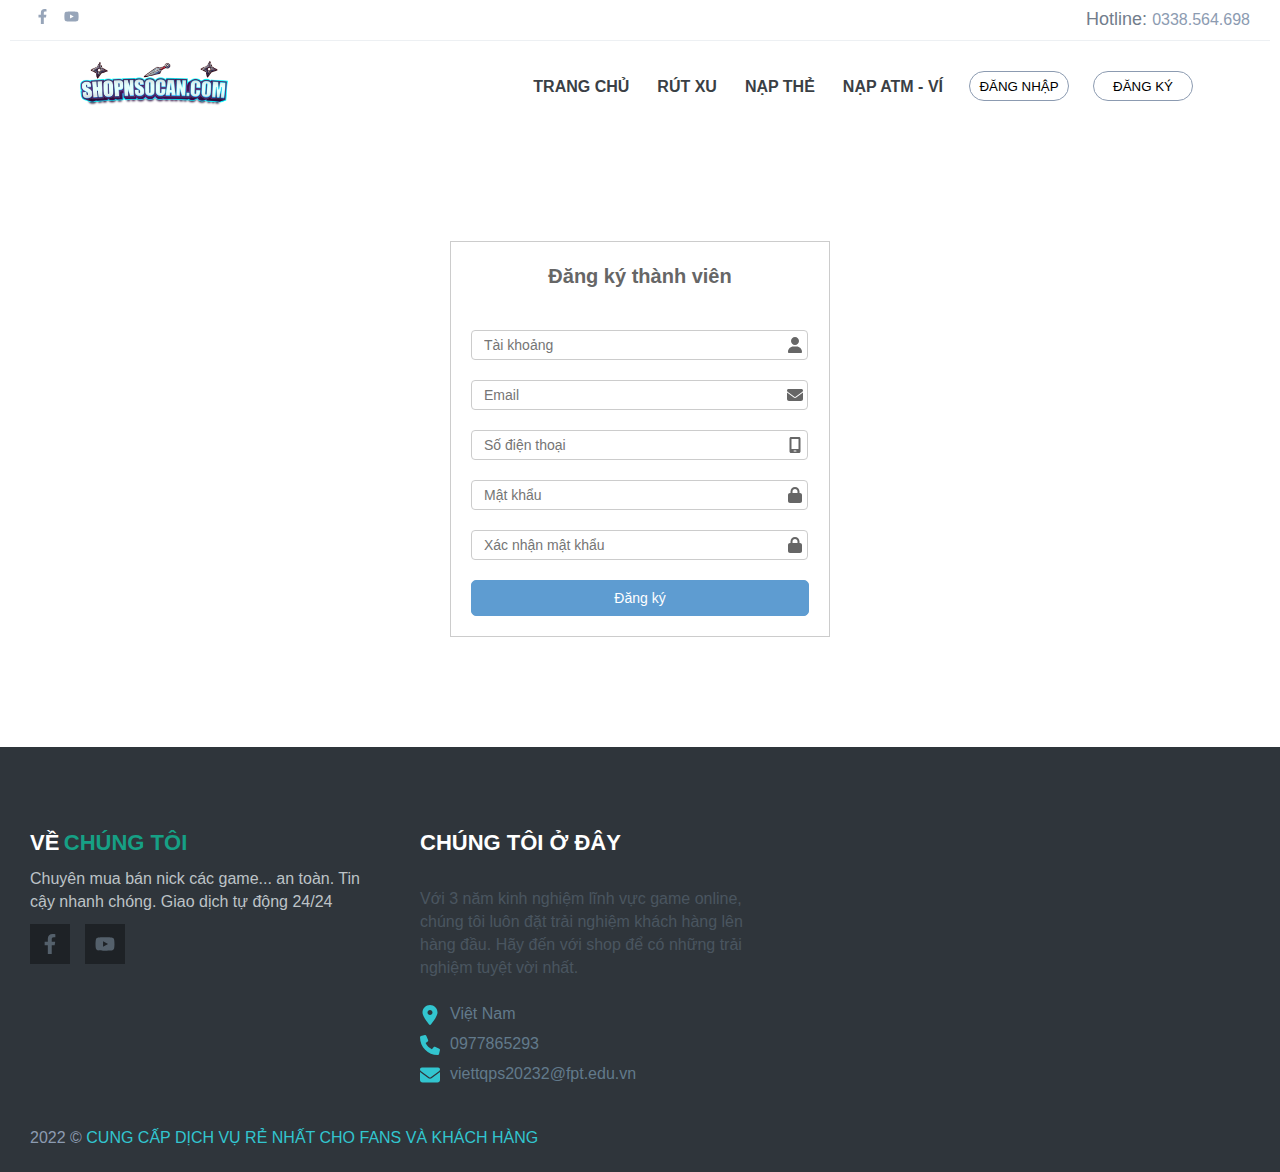
<file: sign_up.html>
<!DOCTYPE html>
<html lang="en">
<head>
    <meta charset="UTF-8">
    <meta http-equiv="X-UA-Compatible" content="IE=edge">
    <meta name="viewport" content="width=device-width, initial-scale=1.0">
    <title>Document</title>
    <link rel="stylesheet" href="css/sign_up.css">
</head>
<body>
    <header>
        <div class="web_icon">
            <a href="https://www.facebook.com/profile.php?id=100026242358787"><svg xmlns="http://www.w3.org/2000/svg" viewBox="0 0 320 512"><!--! Font Awesome Pro 6.1.1 by @fontawesome - https://fontawesome.com License - https://fontawesome.com/license (Commercial License) Copyright 2022 Fonticons, Inc. --><path d="M279.14 288l14.22-92.66h-88.91v-60.13c0-25.35 12.42-50.06 52.24-50.06h40.42V6.26S260.43 0 225.36 0c-73.22 0-121.08 44.38-121.08 124.72v70.62H22.89V288h81.39v224h100.17V288z"/></svg></a>
            <a href="#"> <svg xmlns="http://www.w3.org/2000/svg" viewBox="0 0 576 512"><!--! Font Awesome Pro 6.1.1 by @fontawesome - https://fontawesome.com License - https://fontawesome.com/license (Commercial License) Copyright 2022 Fonticons, Inc. --><path d="M549.655 124.083c-6.281-23.65-24.787-42.276-48.284-48.597C458.781 64 288 64 288 64S117.22 64 74.629 75.486c-23.497 6.322-42.003 24.947-48.284 48.597-11.412 42.867-11.412 132.305-11.412 132.305s0 89.438 11.412 132.305c6.281 23.65 24.787 41.5 48.284 47.821C117.22 448 288 448 288 448s170.78 0 213.371-11.486c23.497-6.321 42.003-24.171 48.284-47.821 11.412-42.867 11.412-132.305 11.412-132.305s0-89.438-11.412-132.305zm-317.51 213.508V175.185l142.739 81.205-142.739 81.201z"/></svg></a>
        </div>
        <div class="web_phone">
            <span style="color: #727d8c; font-size: 18px;">Hotline: </span><span class="phone">0338.564.698</span>
        </div>
    </header>
    <nav>
        <div class="web_nav">
            <div class="web_logo">
                <a href="index.html"><img src="img/logo.png" alt=""></a>
            </div>
            <div class="web_menu">
                <ul>
                    <li class="menu"><a href="index.html">TRANG CHỦ</a></li>
                    <li class="menu"><a href="sign_in.html">RÚT XU</a></li>
                    <li class="menu"><a href="sign_in.html">NẠP THẺ</a></li>
                    <li class="menu"><a href="sign_in.html">NẠP ATM - VÍ</a></li>
                    <li class="sign"><a href="sign_in.html"><button class="sign_in">ĐĂNG NHẬP</button></a></li>
                    <li class="sign"><a href="sign_up.html"><button class="sign_up">ĐĂNG KÝ</button></a></li>
                </ul>
            </div>
        </div>

        <div class="web_mobile">
            <div class="contai">
                <label for="mobile_input" class="btn">
                    <svg xmlns="http://www.w3.org/2000/svg" viewBox="0 0 448 512"><!--! Font Awesome Pro 6.1.1 by @fontawesome - https://fontawesome.com License - https://fontawesome.com/license (Commercial License) Copyright 2022 Fonticons, Inc. --><path d="M0 96C0 78.33 14.33 64 32 64H416C433.7 64 448 78.33 448 96C448 113.7 433.7 128 416 128H32C14.33 128 0 113.7 0 96zM0 256C0 238.3 14.33 224 32 224H416C433.7 224 448 238.3 448 256C448 273.7 433.7 288 416 288H32C14.33 288 0 273.7 0 256zM416 448H32C14.33 448 0 433.7 0 416C0 398.3 14.33 384 32 384H416C433.7 384 448 398.3 448 416C448 433.7 433.7 448 416 448z"/></svg>
                </label>
            </div>
        </div>
    </nav>
    <!-- responsive -->
    <input type="checkbox" class="check" name="" id="mobile_input"> 
    <div class="nav_mobile">
        <ul>
            <li class="menu"><a href="index.html">TRANG CHỦ</a></li>
            <li class="menu"><a href="sign_in.html">RÚT XU</a></li>
            <li class="menu"><a href="sign_in.html">NẠP THẺ</a></li>
            <li class="menu"><a href="sign_in.html">NẠP ATM - VÍ</a></li>
            <li class="sign"><a href="sign_in.html"><button class="sign_in">ĐĂNG NHẬP</button></a></li>
            <li class="sign"><a href="sign_up.html"><button class="sign_up">ĐĂNG KÝ</button></a></li>
        </ul>
    </div>

    <article>
        <div class="container">
            <div class="login_box">
                <p>Đăng ký thành viên</p>
                <form>
                    <div class="form_group">
                        <input type="text" placeholder="Tài khoảng">
                        <span>
                            <svg xmlns="http://www.w3.org/2000/svg" viewBox="0 0 448 512"><!--! Font Awesome Pro 6.1.1 by @fontawesome - https://fontawesome.com License - https://fontawesome.com/license (Commercial License) Copyright 2022 Fonticons, Inc. --><path d="M224 256c70.7 0 128-57.31 128-128s-57.3-128-128-128C153.3 0 96 57.31 96 128S153.3 256 224 256zM274.7 304H173.3C77.61 304 0 381.6 0 477.3c0 19.14 15.52 34.67 34.66 34.67h378.7C432.5 512 448 496.5 448 477.3C448 381.6 370.4 304 274.7 304z"/></svg>
                        </span>
                        
                    </div>
                    <div class="form_group">
                        <input type="text" placeholder="Email">
                        <span>
                            <svg xmlns="http://www.w3.org/2000/svg" viewBox="0 0 512 512"><!--! Font Awesome Pro 6.1.1 by @fontawesome - https://fontawesome.com License - https://fontawesome.com/license (Commercial License) Copyright 2022 Fonticons, Inc. --><path d="M464 64C490.5 64 512 85.49 512 112C512 127.1 504.9 141.3 492.8 150.4L275.2 313.6C263.8 322.1 248.2 322.1 236.8 313.6L19.2 150.4C7.113 141.3 0 127.1 0 112C0 85.49 21.49 64 48 64H464zM217.6 339.2C240.4 356.3 271.6 356.3 294.4 339.2L512 176V384C512 419.3 483.3 448 448 448H64C28.65 448 0 419.3 0 384V176L217.6 339.2z"/></svg>
                        </span>
                        
                    </div>
                    <div class="form_group">
                        <input type="text" placeholder="Số điện thoại">
                        <span>
                            <svg xmlns="http://www.w3.org/2000/svg" viewBox="0 0 384 512"><!--! Font Awesome Pro 6.1.1 by @fontawesome - https://fontawesome.com License - https://fontawesome.com/license (Commercial License) Copyright 2022 Fonticons, Inc. --><path d="M320 0H64C37.5 0 16 21.5 16 48v416C16 490.5 37.5 512 64 512h256c26.5 0 48-21.5 48-48v-416C368 21.5 346.5 0 320 0zM240 447.1C240 456.8 232.8 464 224 464H159.1C151.2 464 144 456.8 144 448S151.2 432 160 432h64C232.8 432 240 439.2 240 447.1zM304 384h-224V64h224V384z"/></svg>
                        </span>
                        
                    </div>
                    <div class="form_group">
                        <input type="text" placeholder="Mật khẩu">
                        <span>
                            <svg xmlns="http://www.w3.org/2000/svg" viewBox="0 0 448 512"><!--! Font Awesome Pro 6.1.1 by @fontawesome - https://fontawesome.com License - https://fontawesome.com/license (Commercial License) Copyright 2022 Fonticons, Inc. --><path d="M80 192V144C80 64.47 144.5 0 224 0C303.5 0 368 64.47 368 144V192H384C419.3 192 448 220.7 448 256V448C448 483.3 419.3 512 384 512H64C28.65 512 0 483.3 0 448V256C0 220.7 28.65 192 64 192H80zM144 192H304V144C304 99.82 268.2 64 224 64C179.8 64 144 99.82 144 144V192z"/></svg>
                        </span>
                        
                    </div>
                    <div class="form_group">
                        <input type="text" placeholder="Xác nhận mật khẩu">
                        <span>
                            <svg xmlns="http://www.w3.org/2000/svg" viewBox="0 0 448 512"><!--! Font Awesome Pro 6.1.1 by @fontawesome - https://fontawesome.com License - https://fontawesome.com/license (Commercial License) Copyright 2022 Fonticons, Inc. --><path d="M80 192V144C80 64.47 144.5 0 224 0C303.5 0 368 64.47 368 144V192H384C419.3 192 448 220.7 448 256V448C448 483.3 419.3 512 384 512H64C28.65 512 0 483.3 0 448V256C0 220.7 28.65 192 64 192H80zM144 192H304V144C304 99.82 268.2 64 224 64C179.8 64 144 99.82 144 144V192z"/></svg>
                        </span>
                        
                    </div>
                </form>
                
                <div class="btn">
                    <div class="col_12">
                        <button>Đăng ký</button>
                    </div>
                </div>
               
            </div>
        </div>
    </article>
    <footer>
        <div class="prefooter">
            <div class="container_1">
                <p>
                    <span style="color: #fff; font-size: 22px;"><strong>VỀ</strong></span>
                    <span style="color:#16a085; font-size: 22px;"><strong>CHÚNG TÔI</strong></span>
                </p>
                <p style="color:#bdc3c7">Chuyên mua bán nick các game... an toàn. Tin cậy nhanh chóng. Giao dịch tự động 24/24</p>
                <ul>
                    <li><a href=""><svg xmlns="http://www.w3.org/2000/svg" viewBox="0 0 320 512"><!--! Font Awesome Pro 6.1.1 by @fontawesome - https://fontawesome.com License - https://fontawesome.com/license (Commercial License) Copyright 2022 Fonticons, Inc. --><path d="M279.14 288l14.22-92.66h-88.91v-60.13c0-25.35 12.42-50.06 52.24-50.06h40.42V6.26S260.43 0 225.36 0c-73.22 0-121.08 44.38-121.08 124.72v70.62H22.89V288h81.39v224h100.17V288z"/></svg></a></li>
                    <li><a href=""><svg xmlns="http://www.w3.org/2000/svg" viewBox="0 0 576 512"><!--! Font Awesome Pro 6.1.1 by @fontawesome - https://fontawesome.com License - https://fontawesome.com/license (Commercial License) Copyright 2022 Fonticons, Inc. --><path d="M549.655 124.083c-6.281-23.65-24.787-42.276-48.284-48.597C458.781 64 288 64 288 64S117.22 64 74.629 75.486c-23.497 6.322-42.003 24.947-48.284 48.597-11.412 42.867-11.412 132.305-11.412 132.305s0 89.438 11.412 132.305c6.281 23.65 24.787 41.5 48.284 47.821C117.22 448 288 448 288 448s170.78 0 213.371-11.486c23.497-6.321 42.003-24.171 48.284-47.821 11.412-42.867 11.412-132.305 11.412-132.305s0-89.438-11.412-132.305zm-317.51 213.508V175.185l142.739 81.205-142.739 81.201z"/></svg></a></li>
                </ul>
            </div>
            <div class="container_2">
                <h3>CHÚNG TÔI Ở ĐÂY</h3>
                <p>
                    Với 3 năm kinh nghiệm lĩnh vực game online, chúng tôi luôn đặt trải nghiệm khách hàng lên hàng đầu. Hãy đến với shop để có những trải nghiệm tuyệt vời nhất.
                </p>
                <ul>
                    <li>
                        <svg xmlns="http://www.w3.org/2000/svg" viewBox="0 0 384 512"><!--! Font Awesome Pro 6.1.1 by @fontawesome - https://fontawesome.com License - https://fontawesome.com/license (Commercial License) Copyright 2022 Fonticons, Inc. --><path d="M168.3 499.2C116.1 435 0 279.4 0 192C0 85.96 85.96 0 192 0C298 0 384 85.96 384 192C384 279.4 267 435 215.7 499.2C203.4 514.5 180.6 514.5 168.3 499.2H168.3zM192 256C227.3 256 256 227.3 256 192C256 156.7 227.3 128 192 128C156.7 128 128 156.7 128 192C128 227.3 156.7 256 192 256z"/></svg>
                        
                        <a href="">Việt Nam</a>
                    </li>
                    <li>
                        <svg xmlns="http://www.w3.org/2000/svg" viewBox="0 0 512 512"><!--! Font Awesome Pro 6.1.1 by @fontawesome - https://fontawesome.com License - https://fontawesome.com/license (Commercial License) Copyright 2022 Fonticons, Inc. --><path d="M511.2 387l-23.25 100.8c-3.266 14.25-15.79 24.22-30.46 24.22C205.2 512 0 306.8 0 54.5c0-14.66 9.969-27.2 24.22-30.45l100.8-23.25C139.7-2.602 154.7 5.018 160.8 18.92l46.52 108.5c5.438 12.78 1.77 27.67-8.98 36.45L144.5 207.1c33.98 69.22 90.26 125.5 159.5 159.5l44.08-53.8c8.688-10.78 23.69-14.51 36.47-8.975l108.5 46.51C506.1 357.2 514.6 372.4 511.2 387z"/></svg>
                        
                        <a href="">0977865293</a>
                    </li>
                    <li>
                        <svg xmlns="http://www.w3.org/2000/svg" viewBox="0 0 512 512"><!--! Font Awesome Pro 6.1.1 by @fontawesome - https://fontawesome.com License - https://fontawesome.com/license (Commercial License) Copyright 2022 Fonticons, Inc. --><path d="M464 64C490.5 64 512 85.49 512 112C512 127.1 504.9 141.3 492.8 150.4L275.2 313.6C263.8 322.1 248.2 322.1 236.8 313.6L19.2 150.4C7.113 141.3 0 127.1 0 112C0 85.49 21.49 64 48 64H464zM217.6 339.2C240.4 356.3 271.6 356.3 294.4 339.2L512 176V384C512 419.3 483.3 448 448 448H64C28.65 448 0 419.3 0 384V176L217.6 339.2z"/></svg>
    
                        <a href="">viettqps20232@fpt.edu.vn</a>
                    </li>
                </ul>
            </div>
        </div>
        <div class="postfooter">
            <div class="row">
                <span>2022 © </span>
                <a href="">CUNG CẤP DỊCH VỤ RẺ NHẤT CHO FANS VÀ KHÁCH HÀNG</a>
            </div>
        </div>
    </footer>
</body>
</html>
</file>
<file: css/chiTietSanPham.css>
*{
    margin: 0;
    padding: 0;
}

body {
    font-family: roboto condensed,sans-serif; 
    color: #8c9bb1;  
    line-height: 1.42857143;
}

/* header */

header{
    display: flex;
    justify-content: space-between;
    height: 40px;
    align-items: center;
    padding: 0 20px;
    /* box-shadow: 1px 1px 0px 0px #b9bcc2; */
    border-bottom: 1px solid rgba(135,151,174,.15);
    margin-left: 10px;
    margin-right: 10px;
}

header .web_icon svg{
    width: 15px;
    height: 15px;
    fill: #97a5b9;
    padding: 5px;
}

header .web_icon svg:hover{
    fill: #00cec9;
}

header .web_phone .phone:hover{
    color: #00cec9;
}

/* nav */

nav {
    margin-bottom: 3px;
}

nav .web_nav{
    width: 1150px;
    margin: 0 auto;
    height: 90px;
}

nav .web_nav .web_logo{
    float: left;
}

nav .web_nav .web_menu{
    float: right;
}

nav .web_nav .web_logo img{
    width: 200px;
    margin-top: 15px;
}


nav .web_nav .web_menu ul .menu{
    list-style: none;
    float: left;
    padding: 35px 14px 35px;
    max-height: 90px;
    transition: all 0.1s linear;
}
nav .web_nav .web_menu ul .sign{
    list-style: none;
    float: left;
    padding: 30px 12px 35px;
    max-height: 90px;
}

nav .web_nav .web_menu ul .menu a{
    text-decoration: none;
    color: #3a3f45;
    display: block;
    font-weight: bolder;
    transition: all 0.1s linear;
}

nav .web_nav .web_menu ul .menu:hover{
    background-color: #fafafa;
    transition: all 0.1s linear;
}

nav .web_nav .web_menu ul .menu a:hover{
    color: #00cec9;
    transition: all 0.1s linear;
}


nav .web_nav .web_menu ul .sign_in{
    background-color: #fff;
    font-weight: lighter;
    text-align: center;
    width: 100px;
    height: 30px;
    border: 1px solid #8c9bb1;
    border-radius: 20px;
}

nav .web_nav .web_menu .sign_up{
    background-color: #fff;
    font-weight: lighter;
    text-align: center;
    width: 100px;
    height: 30px;
    border: 1px solid #8c9bb1;
    border-radius: 20px;
}

nav .web_nav .web_menu .sign_up:hover{
    background-color: #333;
    color: white;
    border: none;
}

nav .web_nav .web_menu .sign_in:hover{
    background-color: #333;
    color: white;
    border: none;
}


/* article */

article .container {
    width: 1140px;
    margin: 0 auto;
}

article .container .row{
    font-weight: 600;
    padding-top: 80px;
    
}

article .container .row .info{
    margin-bottom: 130px;
}
article .container .row .info .col_1,.col_2,.col_3{
    float: left;
    width: 360px;
    padding: 0 10px;
}
article .container .row .info .col_1 .product h3{
    font-size: 30px;
    color: #505050;
    margin-bottom: 10px;
}

article .container .row .info .col_1 .product span{
    color: #eb5d68;
}

article .container .row .info .col_2{
    text-align: center;
}

article .container .row .info .col_2 .product{
    font-size: 32px;
    font-weight: 600;
    color: #32c5d2;
}

article .container .row .info .col_3{
    text-align: right;
}

article .container .row .info .col_3 .product .item {
    color: #fff;
    background: #32c5d2;
    border-color: #32c5d2;
    padding: 12px 16px;
    border: none;
    font-weight: 600;
    font-size: 16px;
    transition: all 0.2s linear;

}

article .container .row .info .col_3 .product .item:hover{
    background: #1a9eaa;
    transition: all 0.2s linear;
}

article .container .row .info .col_3 .product .item2{
    color: #fff;
    background: #e7505a;
    border-color: #e7505a;
    padding: 12px 16px;
    border: none;
    font-weight: 600;
    font-size: 16px;
    margin-left: 10px;
    transition: all 0.2s linear;
}

article .container .row .info .col_3 .product .item2:hover{
    transition: all 0.2s linear;
    background: #c63942;
}
article .container .row .info .col_3 .product .item,.item2{
    margin-bottom: 13px;
}

article .container .row .info .col_3 .product .item3{
    background-color: #3cb878;
    color: #fff;
    padding: 12px 16px;
    border: none;
    font-weight: 600;
    margin-right: 10px;
    font-size: 16px;
}

article .container .row .info .col_3 .product .item4{
    background-color: #3cb878;
    color: #fff;
    padding: 12px 16px;
    border: none;
    font-weight: 600;
    font-size: 16px;
}

article .container .visible{
    font-weight: 600;
    font-size: 18px;
}


article .container .visible .icon_dot{
    display: block;
    height: 2px;
    background: #3f444a;
    margin: 20px 0;
}

article .container .visible .contai .col_4{
    float: left;
    width: 33.3%;
    margin-bottom: 15px;
}

article .container .visible .contai .col_4,.col_6{
    color: #5c6874;
}

article .container .visible .contai .col_4 span,.col_6 span{
    color: #eb5d68;
}

article .container .visible .contai .col_6{
    clear: left;
    
}

article .container .image p img{
    display: block;
    margin: 15px auto;
    padding: 3px;
    border: 1px solid #ccc;
    border-radius: 4px;
    max-width: 70%;
}

article .container .image .btn{
    text-align: center;
}

article .container .image .btn button{
    color: #fff;
    background: #32c5d2;
    border: none;
    padding: 15px 26px 13px;
    font-weight: 600;
    transition: all 0.2s linear;
}

article .container .image .btn button:hover{
    background: #25b2be;
    transition: all 0.2s linear;
}

article .container .title_1{
    margin-top: 60px;
}

article .container .title_1 h3{
    text-align: center;
    font-size: 30px;
    color: #505050;
    margin-bottom: 25px;
}

article .container .title_1 .line{
    width: 90px;
    height: 3px;
    background-color: #32c5d2;
    margin: 0px auto 30px;
}

article .container .container_pad{
    display: flex;
    padding: 0 10px;
    justify-content: space-between;
    flex-wrap: wrap;
    
}

article .container .container_pad .contai{
    border: 1px solid #ddd;
    padding: 1px;
    width: 250px;
    margin-bottom: 20px;
}

article .container .container_pad .contai .classwith {
    position: relative;
}

article .container .container_pad .contai .classwith .col_8 .image a img{
    width: 100%;
    height: 180px;
    vertical-align: middle;
}



article .container .container_pad .contai .classwith .col_8 .image a{
    text-decoration: none;
    
}

article .container .container_pad .contai .classwith .col_8 .image a span{
    position: absolute;
    padding: 2px 7px;
    background-color: #a94442;
    top: 5px;
    right: 0;
    color: #fff;
    font-weight: 700;
    font-size: 15px;
}

article .container .container_pad .contai .classwith .col_8 .image .name{
    border-radius: 0;
    padding: 8px;
    display: block;
    background-color: #32c5d2;
    font-weight: 700;
    line-height: 1;
    font-size: 75%;
    color: #fff;
    text-align: center;
}

article .container .container_pad .contai .classwith .attribute .row{
    font-size: 15px;
    padding: 5px 0;
    text-align: center;
    margin-bottom: 5px;
    color: #555;
    width: 50%;
    font-weight: 400;
}

article .container .container_pad .contai .classwith .attribute{
    display: flex;
    flex-wrap: wrap;
    margin-top: 10px;
}

article .container .container_pad .contai .more .item{
    border: 1px solid red;
    width: 103px;
    color: red;
    padding: 6px 0;
}
article .container .container_pad .contai .more{
    text-align: center;
    display: flex;
    justify-content: space-between;
    margin: 10px 10px 15px;
}


article .container .container_pad .contai .more .view{
    background-color: #32c5d2;
    width: 105px;
    padding: 6px 0;
}

article .container .container_pad .contai .more .view:hover{
    background-color: #56d7e3;
}

article .container .container_pad .contai .more .view a{
    text-decoration: none;
    color: #fff;
    display: block;
}


/* footer */

footer{
    width: 100%;
    height: 425px;
    background-color: #2f353b;
}

footer .prefooter{
    padding: 80px 10px 0;
    display: flex;
    height: 280px;
}

footer .prefooter .container_1{
    width: 350px;
    padding: 0 20px;
}

footer .prefooter .container_1 p{
    margin-bottom: 10px;
}

footer .prefooter .container_1 ul {
    list-style: none;
}

footer .prefooter .container_1 ul li{
    float: left;
    margin-right: 15px;
}

footer .prefooter .container_1 ul li a{
    text-decoration: none;
}

footer .prefooter .container_1 ul li a svg{
    padding: 10px;
    background: #1e2226;
    fill: #54606b;
    font-size: 18px;
    font-weight: 700;
    width: 20px;
    height: 20px;
}

footer .prefooter .container_2{
    clear: left;
    width: 350px;
    padding: 0 20px;
}
footer .prefooter .container_2 h3 {
    color: #fff;
    padding-bottom: 30px;
    font-size: 22px;
}

footer .prefooter .container_2 p{
    color: #4a5560;
    margin-bottom: 20px;
}

footer .prefooter .container_2 ul li{
    list-style: none;
    padding: 5px 0;
    height: 20px;
    display: flex;
    align-items: center;
}

footer .prefooter .container_2 ul li a{
    text-decoration: none;
    color: #627a8b;
}

footer .prefooter .container_2 ul li svg{
    width: 20px;
    height: 20px;
    line-height: 15px;
    margin-right: 10px;
    fill: #32c5cf;
}

footer .postfooter .row{
    padding: 20px 30px;
}
footer .postfooter .row a{
    text-decoration: none;
    color: #32c5cf;
    
}
</file>
<file: css/sanPham.css>
*{
    margin: 0;
    padding: 0;
}

body {
    font-family: roboto condensed,sans-serif; 
    color: #8c9bb1;  
    line-height: 1.42857143;
}

/* header */

header{
    display: flex;
    justify-content: space-between;
    height: 40px;
    align-items: center;
    padding: 0 20px;
    /* box-shadow: 1px 1px 0px 0px #b9bcc2; */
    border-bottom: 1px solid rgba(135,151,174,.15);
    margin-left: 10px;
    margin-right: 10px;
}

header .web_icon svg{
    width: 15px;
    height: 15px;
    fill: #97a5b9;
    padding: 5px;
}

header .web_icon svg:hover{
    fill: #00cec9;
}

header .web_phone .phone:hover{
    color: #00cec9;
}

/* nav */

nav {
    margin-bottom: 3px;
}

nav .web_nav{
    width: 1150px;
    margin: 0 auto;
    height: 90px;
}

nav .web_nav .web_logo{
    float: left;
}

nav .web_nav .web_menu{
    float: right;
}

nav .web_nav .web_logo img{
    width: 200px;
    margin-top: 15px;
}


nav .web_nav .web_menu ul .menu{
    list-style: none;
    float: left;
    padding: 35px 14px 35px;
    max-height: 90px;
    transition: all 0.1s linear;
}
nav .web_nav .web_menu ul .sign{
    list-style: none;
    float: left;
    padding: 30px 12px 35px;
    max-height: 90px;
}

nav .web_nav .web_menu ul .menu a{
    text-decoration: none;
    color: #3a3f45;
    display: block;
    font-weight: bolder;
    transition: all 0.1s linear;
}

nav .web_nav .web_menu ul .menu:hover{
    background-color: #fafafa;
    transition: all 0.1s linear;
}

nav .web_nav .web_menu ul .menu a:hover{
    color: #00cec9;
    transition: all 0.1s linear;
}


nav .web_nav .web_menu ul .sign_in{
    background-color: #fff;
    font-weight: lighter;
    text-align: center;
    width: 100px;
    height: 30px;
    border: 1px solid #8c9bb1;
    border-radius: 20px;
}

nav .web_nav .web_menu .sign_up{
    background-color: #fff;
    font-weight: lighter;
    text-align: center;
    width: 100px;
    height: 30px;
    border: 1px solid #8c9bb1;
    border-radius: 20px;
}

nav .web_nav .web_menu .sign_up:hover{
    background-color: #333;
    color: white;
    border: none;
}

nav .web_nav .web_menu .sign_in:hover{
    background-color: #333;
    color: white;
    border: none;
}


/* article */

article .container {
    width: 1150px;
    margin: 0 auto;
}

article .container .container_infor{
    color: #31708f;
    background-color: #d9edf7;
    border-color: #bce8f1;
    padding: 15px;
    margin-bottom: 20px;
    border: 1px solid transparent;
    border-radius: 4px;
}

article .container .container_infor h2{
    font-weight: 400;
    color: #3f444a;
    font-size: 24px;
    margin: 10px 0;
}

article .container .container_infor p+p{
    margin-top: 5px;
}

article .container .container_input{
    display: flex;
    flex-wrap: wrap;
    margin-left: 5px;
    margin-bottom: 20px;
}

article .container .container_input .contai_1{
    display: flex;
    padding: 0 5px;
    margin-bottom: 6px;
}
article .container .container_input .contai_1 span{
    padding: 6px 12px;
    background-color: #FAFAFA;
    font-weight: 400;
    font-size: 14px;
    width: 60px;
    color: #555;
    border: 1px solid #ccc;
    border-right: 0;
    text-align: center;
}

article .container .container_input .contai_1 .form_contro input{
    border: 1px solid #ccc;
    font-size: 14px;
    font-family: helvetica neue,Helvetica,Arial,sans-serif;
    box-shadow: none;
    outline: none;
    font-weight: 300;
    background: #fff;
    padding: 0 14px;
    border-color: #d0d7de;
    height: 32px;
    width: 160px;
}

article .container .container_input .contai_1 .form_contro select{
    border: 1px solid #ccc;
    color: #555;
    height: 34px;
    padding: 0 12px;
    width: 190px;
}

article .container .container_input .contai_1 .form_contro select option{
    font-size: 14px;
    font-family: helvetica neue,Helvetica,Arial,sans-serif;
    box-shadow: none;
    outline: none;
    font-weight: 300;
    background: #fff;
    border-color: #d0d7de;
    
}

article .container .container_input .contai_1 button{
    border: 1px solid #32c5d2;
    background: #32c5d2;
    color: #fff;
    padding: 6px 20px 4px;
    font-size: 16px;
    transition: all 0.3s linear;
    margin-right: 2px;
}

article .container .container_input .contai_1 button:hover{
    background: #19abb8;
    transition: all 0.3s linear;
}

article .container .container_input .contai_1 a{
    text-decoration: none;
    padding: 6px 20px 4px;
    color: #fff;
    background: #e7505a;
    margin-left: 2px;
    transition: all 0.3s linear;
    border-color: #e7505a;
}

article .container .container_input .contai_1 a:hover{
    background: #e03843;
    transition: all 0.3s linear;
}

article .container .container_pad{
    display: flex;
    padding: 0 10px;
    justify-content: space-between;
    flex-wrap: wrap;
    
}

article .container .container_pad .contai{
    border: 1px solid #ddd;
    padding: 1px;
    width: 250px;
    margin-bottom: 20px;
}


article .container .container_pad .contai .classwith {
    position: relative;
}

article .container .container_pad .contai .classwith .col_3 .image a img{
    width: 100%;
    height: 180px;
    vertical-align: middle;
}

article .container .container_pad .contai .classwith .col_3 .image a{
    text-decoration: none;
    
}

article .container .container_pad .contai .classwith .col_3 .image a span{
    position: absolute;
    padding: 2px 7px;
    background-color: #a94442;
    top: 5px;
    right: 0;
    color: #fff;
    font-weight: 700;
    font-size: 15px;
}

article .container .container_pad .contai .classwith .col_3 .image .name{
    border-radius: 0;
    padding: 8px;
    display: block;
    background-color: #32c5d2;
    font-weight: 700;
    line-height: 1;
    font-size: 75%;
    color: #fff;
    text-align: center;
}

article .container .container_pad .contai .classwith .attribute .row{
    font-size: 15px;
    padding: 5px 0;
    text-align: center;
    margin-bottom: 5px;
    color: #555;
    width: 50%;
}

article .container .container_pad .contai .classwith .attribute{
    display: flex;
    flex-wrap: wrap;
    margin-top: 10px;
}

article .container .container_pad .contai .more .item{
    border: 1px solid red;
    width: 103px;
    color: red;
    padding: 6px 0;
}
article .container .container_pad .contai .more{
    text-align: center;
    display: flex;
    justify-content: space-between;
    margin: 10px 10px 15px;
}


article .container .container_pad .contai .more .view{
    background-color: #32c5d2;
    width: 105px;
    padding: 6px 0;
}

article .container .container_pad .contai .more .view:hover{
    background-color: #56d7e3;
}

article .container .container_pad .contai .more .view a{
    text-decoration: none;
    color: #fff;
    display: block;
}

article .container .container_page{
    text-align: center;
}
article .container .container_page ul li{
    list-style: none;
    margin: 20px 0;
    width: 40px;
    height: 40px;
    text-align: center;
    display: inline-block;
    font-size: 17px;
    color: #5c6873;
    line-height: 40px;
    font-weight: 400;
    border-radius: 40px;
    border: 1px solid #cacaca;
    margin-left: 3px;
}


article .container .container_page ul .page_item:hover{
    border-color: #32c5d2;
    background: #32c5d2;
    color: #fff;
}


article .container .container_page ul .page_link{
    border-color: #32c5d2;
    background: #32c5d2;
    color: #fff;
}


/* footer */

footer{
    width: 100%;
    height: 425px;
    background-color: #2f353b;
}

footer .prefooter{
    padding: 80px 10px 0;
    display: flex;
    height: 280px;
}

footer .prefooter .container_1{
    width: 350px;
    padding: 0 20px;
}

footer .prefooter .container_1 p{
    margin-bottom: 10px;
}

footer .prefooter .container_1 ul {
    list-style: none;
}

footer .prefooter .container_1 ul li{
    float: left;
    margin-right: 15px;
}

footer .prefooter .container_1 ul li a{
    text-decoration: none;
}

footer .prefooter .container_1 ul li a svg{
    padding: 10px;
    background: #1e2226;
    fill: #54606b;
    font-size: 18px;
    font-weight: 700;
    width: 20px;
    height: 20px;
}

footer .prefooter .container_2{
    clear: left;
    width: 350px;
    padding: 0 20px;
}
footer .prefooter .container_2 h3 {
    color: #fff;
    padding-bottom: 30px;
    font-size: 22px;
}

footer .prefooter .container_2 p{
    color: #4a5560;
    margin-bottom: 20px;
}

footer .prefooter .container_2 ul li{
    list-style: none;
    padding: 5px 0;
    height: 20px;
    display: flex;
    align-items: center;
}

footer .prefooter .container_2 ul li a{
    text-decoration: none;
    color: #627a8b;
}

footer .prefooter .container_2 ul li svg{
    width: 20px;
    height: 20px;
    line-height: 15px;
    margin-right: 10px;
    fill: #32c5cf;
}

footer .postfooter .row{
    padding: 20px 30px;
}
footer .postfooter .row a{
    text-decoration: none;
    color: #32c5cf;
    
}
</file>
<file: css/sign_in.css>
*{
    margin: 0;
    padding: 0;
}

body {
    font-family: roboto condensed,sans-serif; 
    color: #8c9bb1;  
    line-height: 1.42857143;
}

/* header */

header{
    display: flex;
    justify-content: space-between;
    height: 40px;
    align-items: center;
    padding: 0 20px;
    /* box-shadow: 1px 1px 0px 0px #b9bcc2; */
    border-bottom: 1px solid rgba(135,151,174,.15);
    margin-left: 10px;
    margin-right: 10px;
}

header .web_icon svg{
    width: 15px;
    height: 15px;
    fill: #97a5b9;
    padding: 5px;
}

header .web_icon svg:hover{
    fill: #00cec9;
}

header .web_phone .phone:hover{
    color: #00cec9;
}

/* nav */

nav {
    margin-bottom: 3px;
}

nav .web_nav{
    width: 1150px;
    margin: 0 auto;
    height: 90px;
}

nav .web_nav .web_logo{
    float: left;
}

nav .web_nav .web_menu{
    float: right;
}

nav .web_nav .web_logo img{
    width: 200px;
    margin-top: 15px;
}


nav .web_nav .web_menu ul .menu{
    list-style: none;
    float: left;
    padding: 35px 14px 35px;
    max-height: 90px;
    transition: all 0.1s linear;
}
nav .web_nav .web_menu ul .sign{
    list-style: none;
    float: left;
    padding: 30px 12px 35px;
    max-height: 90px;
}

nav .web_nav .web_menu ul .menu a{
    text-decoration: none;
    color: #3a3f45;
    display: block;
    font-weight: bolder;
    transition: all 0.1s linear;
}

nav .web_nav .web_menu ul .menu:hover{
    background-color: #fafafa;
    transition: all 0.1s linear;
}

nav .web_nav .web_menu ul .menu a:hover{
    color: #00cec9;
    transition: all 0.1s linear;
}


nav .web_nav .web_menu ul .sign_in{
    background-color: #fff;
    font-weight: lighter;
    text-align: center;
    width: 100px;
    height: 30px;
    border: 1px solid #8c9bb1;
    border-radius: 20px;
}

nav .web_nav .web_menu .sign_up{
    background-color: #fff;
    font-weight: lighter;
    text-align: center;
    width: 100px;
    height: 30px;
    border: 1px solid #8c9bb1;
    border-radius: 20px;
}

nav .web_nav .web_menu .sign_up:hover{
    background-color: #333;
    color: white;
    border: none;
}

nav .web_nav .web_menu .sign_in:hover{
    background-color: #333;
    color: white;
    border: none;
}


/* article */

.container {
    width: 380px;
    margin: 7% auto;
    padding: 20px;
}

.container .login_box {
    border: 1px solid #cccccc;
    padding: 20px;
    color: #666;
}

.container .login_box p {
    padding: 0 20px 40px 20px;
    text-align: center;
    font-size: 20px;
    font-weight: bold;
}

.container .form_group{
    margin-bottom: 20px;
    position: relative;
}

.container .form_group input{
    display: block;
    padding: 6px 12px;
    font-size: 14px;
    outline: none;
    font-weight: 300;
    background: #fff;
    border: 1px solid #ccc;
    border-radius: 4px;
    width: 92%;
}

.container .form_group span{
    width: 29px;
    height: 29px;
    position: absolute;
    display: block;
    top: 0; 
    right: 0;
    display: flex;
    align-items: center;
    justify-content: center;
}

.container .form_group span svg{
    width: 16px;
    height: 16px;
    fill: #666;
}

.login_box .row{
    display: flex;
    justify-content: space-between;
    padding: 10px 0 30px;
}

.login_box .row .col_6 a{
    text-decoration: none;
    font-style: italic;
    color: #666;
}

.login_box .btn button{
    color: #fff;
    background: #5e9cd1;
    border: 1px solid #5e9cd1;
    height: 36px;
    border-radius: 5px;
    width: 100%;
    font-size: 14px;
    transition: all 0.3s linear;
}

.login_box .btn button:hover{
    background-color: #3d79ae;
    transition: all 0.3s linear;
}

.login_box .btn2{
    text-align: center;
}

.login_box .btn2 p{
    margin: 5px 0 10px;
    font-size: 16px;
    font-weight: 400;
    padding: 0;
}

.login_box .btn2 a{
    text-decoration: none;
    color: #fff;
    background-color: #dd4b39;
    padding: 10px 20px 8px;
    font-size: 15px;
    border-radius: 5px;
    transition: all 0.3s linear;
}

.login_box .btn2 a:hover{
    background-color: #c13d2b;
    transition: all 0.3s linear;
}



/* footer */

footer{
    width: 100%;
    height: 425px;
    background-color: #2f353b;
}

footer .prefooter{
    padding: 80px 10px 0;
    display: flex;
    height: 280px;
}

footer .prefooter .container_1{
    width: 350px;
    padding: 0 20px;
}

footer .prefooter .container_1 p{
    margin-bottom: 10px;
}

footer .prefooter .container_1 ul {
    list-style: none;
}

footer .prefooter .container_1 ul li{
    float: left;
    margin-right: 15px;
}

footer .prefooter .container_1 ul li a{
    text-decoration: none;
}

footer .prefooter .container_1 ul li a svg{
    padding: 10px;
    background: #1e2226;
    fill: #54606b;
    font-size: 18px;
    font-weight: 700;
    width: 20px;
    height: 20px;
}

footer .prefooter .container_2{
    clear: left;
    width: 350px;
    padding: 0 20px;
}
footer .prefooter .container_2 h3 {
    color: #fff;
    padding-bottom: 30px;
    font-size: 22px;
}

footer .prefooter .container_2 p{
    color: #4a5560;
    margin-bottom: 20px;
}

footer .prefooter .container_2 ul li{
    list-style: none;
    padding: 5px 0;
    height: 20px;
    display: flex;
    align-items: center;
}

footer .prefooter .container_2 ul li a{
    text-decoration: none;
    color: #627a8b;
}

footer .prefooter .container_2 ul li svg{
    width: 20px;
    height: 20px;
    line-height: 15px;
    margin-right: 10px;
    fill: #32c5cf;
}

footer .postfooter .row{
    padding: 20px 30px;
}
footer .postfooter .row a{
    text-decoration: none;
    color: #32c5cf;
    
}




nav .web_mobile .contai svg{
    width: 20px;
    height: 20px;
}

nav{
    display: flex;
    align-items: center;
    margin-right: 20px;
}

.web_benner{
    position: relative;
}

nav .web_mobile{
    display: none;
}

.nav_mobile {
    background-color: #394048;
    font-size: 13px;
    position: absolute;
    width: 100%;
    z-index: 1;
    display: none;
}

.nav_mobile ul{
    margin-top: 5px;
}

.nav_mobile ul .menu a{
    text-decoration: none;
    display: block;
    font-weight: 400;
    border-bottom: 1px solid #404851;
    color: #ebedf2;
    padding: 10px 20px;
    
}

.nav_mobile ul .menu:hover{
    background-color: #fff;
    
}

.nav_mobile ul .menu a:hover{
    color: #32c5cf;
}

.nav_mobile ul .sign_in{
    background-color: #394048;
    font-weight: lighter;
    text-align: center;
    height: 30px;
    border: 1px solid #ebedf2;
    border-radius: 20px;
    color: #ebedf2;
    margin: 15px 15px 7.5px;
    width: 120px;
    
}

.nav_mobile ul .sign_in:hover{
    background-color: #fff;
    color: #333;
    transition: all 0.2s linear;
}

.nav_mobile .sign_up:hover{
    background-color: #fff;
    color: #333;
    transition: all 0.2s linear;
}

.nav_mobile .sign_up{
    background-color: #394048;
    font-weight: lighter;
    text-align: center;
    height: 30px;
    border: 1px solid #ebedf2;
    border-radius: 20px;
    color: #ebedf2;
    margin: 7.5px 15px 10px;
    width: 120px;
}

.check{
    display: none;
}

.check:checked ~ .nav_mobile {
    display: block;
}

@media (max-width: 63.9375em) {
    nav .web_mobile{
        display: block;
    }

    nav .web_nav .web_menu ul{
        display: none;
    }

    nav .web_nav .web_logo img{
        width: 160px;
    }

    article .container_1 .title3{
        flex-wrap: wrap;
    }

    article .container_3 .title_2{
        flex-wrap: wrap;
    }
    
    article .container_2 .title_2 {
        display: flex;
        justify-content: center;
    }
}
</file>
<file: css/sign_up.css>
*{
    margin: 0;
    padding: 0;
}

body {
    font-family: roboto condensed,sans-serif; 
    color: #8c9bb1;  
    line-height: 1.42857143;
}

/* header */

header{
    display: flex;
    justify-content: space-between;
    height: 40px;
    align-items: center;
    padding: 0 20px;
    /* box-shadow: 1px 1px 0px 0px #b9bcc2; */
    border-bottom: 1px solid rgba(135,151,174,.15);
    margin-left: 10px;
    margin-right: 10px;
}

header .web_icon svg{
    width: 15px;
    height: 15px;
    fill: #97a5b9;
    padding: 5px;
}

header .web_icon svg:hover{
    fill: #00cec9;
}

header .web_phone .phone:hover{
    color: #00cec9;
}

/* nav */

nav {
    margin-bottom: 3px;
}

nav .web_nav{
    width: 1150px;
    margin: 0 auto;
    height: 90px;
}

nav .web_nav .web_logo{
    float: left;
}

nav .web_nav .web_menu{
    float: right;
}

nav .web_nav .web_logo img{
    width: 200px;
    margin-top: 15px;
}


nav .web_nav .web_menu ul .menu{
    list-style: none;
    float: left;
    padding: 35px 14px 35px;
    max-height: 90px;
    transition: all 0.1s linear;
}
nav .web_nav .web_menu ul .sign{
    list-style: none;
    float: left;
    padding: 30px 12px 35px;
    max-height: 90px;
}

nav .web_nav .web_menu ul .menu a{
    text-decoration: none;
    color: #3a3f45;
    display: block;
    font-weight: bolder;
    transition: all 0.1s linear;
}

nav .web_nav .web_menu ul .menu:hover{
    background-color: #fafafa;
    transition: all 0.1s linear;
}

nav .web_nav .web_menu ul .menu a:hover{
    color: #00cec9;
    transition: all 0.1s linear;
}


nav .web_nav .web_menu ul .sign_in{
    background-color: #fff;
    font-weight: lighter;
    text-align: center;
    width: 100px;
    height: 30px;
    border: 1px solid #8c9bb1;
    border-radius: 20px;
}

nav .web_nav .web_menu .sign_up{
    background-color: #fff;
    font-weight: lighter;
    text-align: center;
    width: 100px;
    height: 30px;
    border: 1px solid #8c9bb1;
    border-radius: 20px;
}

nav .web_nav .web_menu .sign_up:hover{
    background-color: #333;
    color: white;
    border: none;
}

nav .web_nav .web_menu .sign_in:hover{
    background-color: #333;
    color: white;
    border: none;
}

/* article */

.container {
    width: 380px;
    margin: 7% auto;
    padding: 20px;
}

.container .login_box {
    border: 1px solid #cccccc;
    padding: 20px;
    color: #666;
}

.container .login_box p {
    padding: 0 20px 40px 20px;
    text-align: center;
    font-size: 20px;
    font-weight: bold;
}

.container .form_group{
    margin-bottom: 20px;
    position: relative;
}

.container .form_group input{
    display: block;
    padding: 6px 12px;
    font-size: 14px;
    outline: none;
    font-weight: 300;
    background: #fff;
    border: 1px solid #ccc;
    border-radius: 4px;
    width: 92%;
}

.container .form_group span{
    width: 29px;
    height: 29px;
    position: absolute;
    display: block;
    top: 0; 
    right: 0;
    display: flex;
    align-items: center;
    justify-content: center;
}

.container .form_group span svg{
    width: 16px;
    height: 16px;
    fill: #666;
}

.login_box .btn button{
    color: #fff;
    background: #5e9cd1;
    border: 1px solid #5e9cd1;
    height: 36px;
    border-radius: 5px;
    width: 100%;
    font-size: 14px;
    transition: all 0.3s linear;
}

.login_box .btn button:hover{
    background-color: #3d79ae;
    transition: all 0.3s linear;
}



/* footer */

footer{
    width: 100%;
    height: 425px;
    background-color: #2f353b;
}

footer .prefooter{
    padding: 80px 10px 0;
    display: flex;
    height: 280px;
}

footer .prefooter .container_1{
    width: 350px;
    padding: 0 20px;
}

footer .prefooter .container_1 p{
    margin-bottom: 10px;
}

footer .prefooter .container_1 ul {
    list-style: none;
}

footer .prefooter .container_1 ul li{
    float: left;
    margin-right: 15px;
}

footer .prefooter .container_1 ul li a{
    text-decoration: none;
}

footer .prefooter .container_1 ul li a svg{
    padding: 10px;
    background: #1e2226;
    fill: #54606b;
    font-size: 18px;
    font-weight: 700;
    width: 20px;
    height: 20px;
}

footer .prefooter .container_2{
    clear: left;
    width: 350px;
    padding: 0 20px;
}
footer .prefooter .container_2 h3 {
    color: #fff;
    padding-bottom: 30px;
    font-size: 22px;
}

footer .prefooter .container_2 p{
    color: #4a5560;
    margin-bottom: 20px;
}

footer .prefooter .container_2 ul li{
    list-style: none;
    padding: 5px 0;
    height: 20px;
    display: flex;
    align-items: center;
}

footer .prefooter .container_2 ul li a{
    text-decoration: none;
    color: #627a8b;
}

footer .prefooter .container_2 ul li svg{
    width: 20px;
    height: 20px;
    line-height: 15px;
    margin-right: 10px;
    fill: #32c5cf;
}

footer .postfooter .row{
    padding: 20px 30px;
}
footer .postfooter .row a{
    text-decoration: none;
    color: #32c5cf;
    
}




nav .web_mobile .contai svg{
    width: 20px;
    height: 20px;
}

nav{
    display: flex;
    align-items: center;
    margin-right: 20px;
}

.web_benner{
    position: relative;
}

nav .web_mobile{
    display: none;
}

.nav_mobile {
    background-color: #394048;
    font-size: 13px;
    position: absolute;
    width: 100%;
    z-index: 1;
    display: none;
}

.nav_mobile ul{
    margin-top: 5px;
}

.nav_mobile ul .menu a{
    text-decoration: none;
    display: block;
    font-weight: 400;
    border-bottom: 1px solid #404851;
    color: #ebedf2;
    padding: 10px 20px;
    
}

.nav_mobile ul .menu:hover{
    background-color: #fff;
    
}

.nav_mobile ul .menu a:hover{
    color: #32c5cf;
}

.nav_mobile ul .sign_in{
    background-color: #394048;
    font-weight: lighter;
    text-align: center;
    height: 30px;
    border: 1px solid #ebedf2;
    border-radius: 20px;
    color: #ebedf2;
    margin: 15px 15px 7.5px;
    width: 120px;
    
}

.nav_mobile ul .sign_in:hover{
    background-color: #fff;
    color: #333;
    transition: all 0.2s linear;
}

.nav_mobile .sign_up:hover{
    background-color: #fff;
    color: #333;
    transition: all 0.2s linear;
}

.nav_mobile .sign_up{
    background-color: #394048;
    font-weight: lighter;
    text-align: center;
    height: 30px;
    border: 1px solid #ebedf2;
    border-radius: 20px;
    color: #ebedf2;
    margin: 7.5px 15px 10px;
    width: 120px;
}

.check{
    display: none;
}

.check:checked ~ .nav_mobile {
    display: block;
}

@media (max-width: 63.9375em) {
    nav .web_mobile{
        display: block;
    }

    nav .web_nav .web_menu ul{
        display: none;
    }

    nav .web_nav .web_logo img{
        width: 160px;
    }

    article .container_1 .title3{
        flex-wrap: wrap;
    }

    article .container_3 .title_2{
        flex-wrap: wrap;
    }
    
    article .container_2 .title_2 {
        display: flex;
        justify-content: center;
    }
}
</file>
